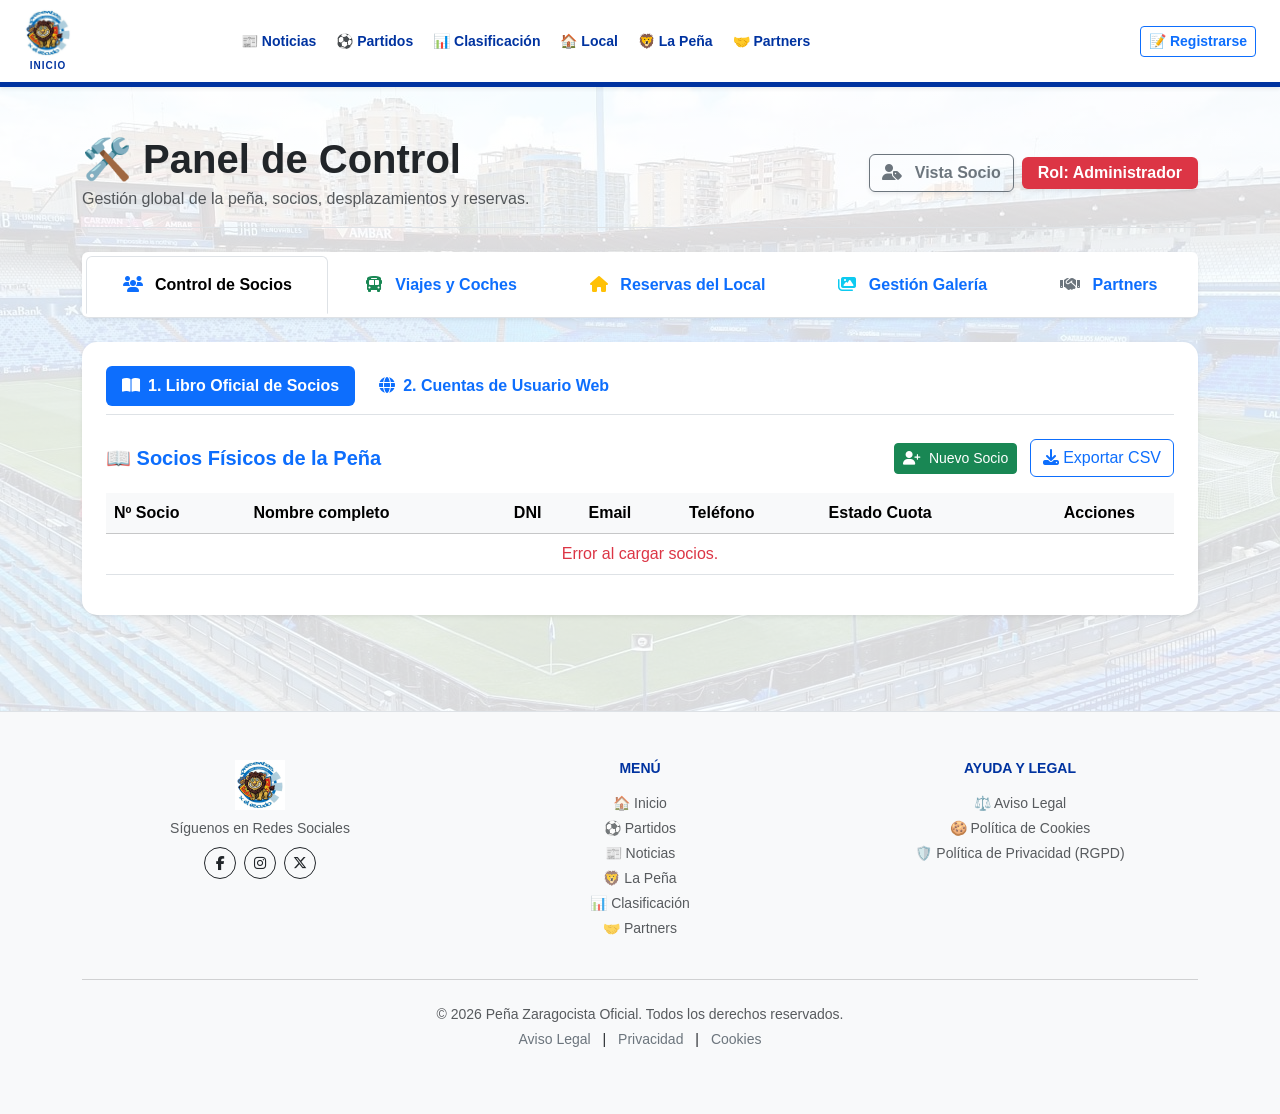
<file: frontend/admin.html>
<!DOCTYPE html>
<html lang="es">
<head>
    <meta charset="UTF-8">
    <meta name="viewport" content="width=device-width, initial-scale=1.0">
    <title>Panel de Administración - Peña Zaragocista</title>
    <link href="https://cdn.jsdelivr.net/npm/bootstrap@5.3.3/dist/css/bootstrap.min.css" rel="stylesheet">
    <link rel="stylesheet" href="css/style.css">
    <link rel="stylesheet" href="https://cdnjs.cloudflare.com/ajax/libs/font-awesome/6.4.0/css/all.min.css">
</head>
<body class="bg-light">

    <div id="header-placeholder"></div>

    <main class="py-5">
        <div class="container">
            
            <div class="d-flex flex-column flex-md-row justify-content-between align-items-md-center mb-4 pb-3 border-bottom gap-3">
                <div>
                    <h1 class="fw-bold text-dark mb-1">🛠️ Panel de Control</h1>
                    <p class="text-muted mb-0">Gestión global de la peña, socios, desplazamientos y reservas.</p>
                </div>
                <div class="d-flex align-items-center gap-2">
                    <a href="socio.html" class="btn btn-outline-secondary fw-bold shadow-sm">
                        <i class="fas fa-user-tag me-2"></i> Vista Socio
                    </a>
                    <span class="badge bg-danger px-3 py-2 fs-6 shadow-sm">Rol: Administrador</span>
                </div>
            </div>

            <ul class="nav nav-tabs nav-fill mb-4 shadow-sm rounded bg-white p-1" id="adminTabs" role="tablist">
                <li class="nav-item" role="presentation">
                    <button class="nav-link active fw-bold py-3" id="socios-tab" data-bs-toggle="tab" data-bs-target="#socios-pane" type="button" role="tab" aria-controls="socios-pane" aria-selected="true">
                        <i class="fas fa-users me-2 text-primary"></i> Control de Socios
                    </button>
                </li>
                <li class="nav-item" role="presentation">
                    <button class="nav-link fw-bold py-3" id="viajes-tab" data-bs-toggle="tab" data-bs-target="#viajes-pane" type="button" role="tab" aria-controls="viajes-pane" aria-selected="false">
                        <i class="fas fa-bus me-2 text-success"></i> Viajes y Coches
                    </button>
                </li>
                <li class="nav-item" role="presentation">
                    <button class="nav-link fw-bold py-3" id="local-tab" data-bs-toggle="tab" data-bs-target="#local-pane" type="button" role="tab" aria-controls="local-pane" aria-selected="false">
                        <i class="fas fa-home me-2 text-warning"></i> Reservas del Local
                    </button>
                </li>
                <li class="nav-item" role="presentation">
                    <button class="nav-link fw-bold py-3" id="galeria-tab" data-bs-toggle="tab" data-bs-target="#galeria-pane" type="button" role="tab" aria-controls="galeria-pane" aria-selected="false">
                        <i class="fas fa-images me-2 text-info"></i> Gestión Galería
                    </button>
                </li>
                <li class="nav-item" role="presentation">
                    <button class="nav-link fw-bold py-3" id="partners-tab" data-bs-toggle="tab" data-bs-target="#partners-pane" type="button" role="tab" aria-controls="partners-pane" aria-selected="false">
                        <i class="fas fa-handshake me-2 text-secondary"></i> Partners
                    </button>
                </li>                    
            </ul>

            <div class="tab-content" id="adminTabsContent">
                
                <!-- Pestaña Socios -->
                <div class="tab-pane fade show active" id="socios-pane" role="tabpanel" aria-labelledby="socios-tab" tabindex="0">
                    <div class="card border-0 shadow-sm p-4">
                        <ul class="nav nav-pills mb-4 border-bottom pb-2" id="subTabsSocios" role="tablist">
                            <li class="nav-item" role="presentation">
                                <button class="nav-link active fw-bold me-2" id="libro-socios-tab" data-bs-toggle="pill" data-bs-target="#libro-socios-pane" type="button" role="tab" aria-controls="libro-socios-pane" aria-selected="true">
                                    <i class="fas fa-book-open me-2"></i>1. Libro Oficial de Socios
                                </button>
                            </li>
                            <li class="nav-item" role="presentation">
                                <button class="nav-link fw-bold" id="cuentas-web-tab" data-bs-toggle="pill" data-bs-target="#cuentas-web-pane" type="button" role="tab" aria-controls="cuentas-web-pane" aria-selected="false" onclick="obtenerUsuariosWebAPI()">
                                    <i class="fas fa-globe me-2"></i>2. Cuentas de Usuario Web
                                </button>
                            </li>
                        </ul>

                        <div class="tab-content" id="subTabsSociosContent">
                            <div class="tab-pane fade show active" id="libro-socios-pane" role="tabpanel" aria-labelledby="libro-socios-tab" tabindex="0">
                                <div class="d-flex justify-content-between align-items-center mb-3">
                                    <h5 class="fw-bold mb-0 text-primary">📖 Socios Físicos de la Peña</h5>
                                    <div>
                                        <button class="btn btn-sm btn-success me-2" data-bs-toggle="modal" data-bs-target="#modalNuevoSocio">
                                            <i class="fas fa-user-plus me-1"></i> Nuevo Socio
                                        </button>
                                        <button class="btn btn-outline-primary" onclick="descargarCSV()"><i class="fas fa-download"></i> Exportar CSV</button>
                                    </div>
                                </div>
                                <div class="table-responsive">
                                    <table class="table table-hover align-middle">
                                        <thead class="table-light">
                                            <tr>
                                                <th>Nº Socio</th>
                                                <th>Nombre completo</th>
                                                <th>DNI</th>
                                                <th>Email</th>
                                                <th>Teléfono</th>
                                                <th>Estado Cuota</th>
                                                <th class="text-center">Acciones</th>
                                            </tr>
                                        </thead>
                                        <tbody id="tabla-socios-admin">
                                            <tr>
                                                <td colspan="6" class="text-center text-muted py-3">
                                                    <i class="fas fa-spinner fa-spin me-2"></i>Cargando libro de socios...
                                                </td>
                                            </tr>
                                        </tbody>
                                    </table>
                                </div>
                            </div>

                            <div class="tab-pane fade" id="cuentas-web-pane" role="tabpanel" aria-labelledby="cuentas-web-tab" tabindex="0">
                                <div class="d-flex justify-content-between align-items-center mb-3">
                                    <h5 class="fw-bold mb-0 text-success">🌐 Usuarios con Cuenta en la Web</h5>
                                    <span class="badge bg-secondary p-2">Registros Online</span>
                                </div>
                                <div class="table-responsive">
                                    <table class="table table-hover align-middle">
                                        <thead class="table-light">
                                            <tr>
                                                <th>ID Web</th>
                                                <th>Nombre de Usuario</th>
                                                <th>Email de Registro</th>
                                                <th>Rol asignado</th>
                                                <th>Nº Socio Vinculado</th>
                                                <th class="text-center">Acciones</th>
                                            </tr>
                                        </thead>
                                        <tbody id="tabla-usuarios-web">
                                            <tr>
                                                <td colspan="6" class="text-center text-muted py-3">
                                                    <i class="fas fa-spinner fa-spin me-2"></i>Sincronizando registros web...
                                                </td>
                                            </tr>
                                        </tbody>
                                    </table>
                                </div>
                            </div>
                        </div>
                    </div>
                </div>

                <!-- Pestaña Viajes -->
                <div class="tab-pane fade" id="viajes-pane" role="tabpanel" aria-labelledby="viajes-tab" tabindex="0">
                    <div class="row g-4">
                        <div class="col-12 col-md-4">
                            <div class="card border-0 shadow-sm p-4">
                                <h5 class="fw-bold mb-3">📅 Organizar Nuevo Viaje</h5>
                                <form id="form-nuevo-viaje">
                                    <div class="mb-3">
                                        <label for="viaje-partido-select" class="form-label small fw-bold">Asociar a Partido / Destino</label>
                                        <select id="viaje-partido-select" name="partido_id" class="form-select" required>
                                            <option value="">Cargando partidos desde FastAPI...</option>
                                        </select>
                                    </div>
                                    <div class="mb-3">
                                        <label for="viaje-fecha" class="form-label small fw-bold">Fecha del Desplazamiento</label>
                                        <input type="date" id="viaje-fecha" name="fecha" class="form-control" required>
                                    </div>
                                    <div class="mb-3">
                                        <label for="viaje-transporte" class="form-label small fw-bold">Tipo de Transporte</label>
                                        <select id="viaje-transporte" name="tipo_transporte" class="form-select">
                                            <option value="Autobús">🚌 Autobús de la Peña</option>
                                            <option value="Coche">🚗 Coches Particulares compartidos</option>
                                        </select>
                                    </div>
                                    <div class="mb-3">
                                        <label for="viaje-plazas" class="form-label small fw-bold">Plazas Totales Disponibles</label>
                                        <input type="number" id="viaje-plazas" name="plazas_totales" class="form-control" value="55" min="1" required>
                                    </div>
                                    <button type="submit" class="btn btn-success w-100 fw-bold">Publicar Viaje On Tour</button>
                                </form>
                            </div>
                        </div>
                        <div class="col-12 col-md-8">
                            <div class="card border-0 shadow-sm p-4">
                                <h5 class="fw-bold mb-3">🗺️ Viajes Activos y Logística</h5>
                                <div class="table-responsive">
                                    <table class="table table-hover align-middle">
                                        <thead class="table-light">
                                            <tr>
                                                <th style="width: 80px;">ID Viaje</th>
                                                <th>Destino</th>
                                                <th>Fecha</th>
                                                <th>Tipo</th>
                                                <th>Plazas Libres</th>
                                                <th class="text-center">Acciones</th>
                                            </tr>
                                        </thead>
                                        <tbody id="tabla-viajes-admin">
                                            <tr>
                                                <td colspan="6" class="text-center text-muted py-3">
                                                    <i class="fas fa-spinner fa-spin me-2"></i>Sincronizando con PostgreSQL...
                                                </td>
                                            </tr>
                                        </tbody>
                                    </table>
                                </div>
                            </div>
                        </div>
                    </div>
                </div>

                <!-- Pestaña Reservas Local -->
                <div class="tab-pane fade" id="local-pane" role="tabpanel" aria-labelledby="local-tab" tabindex="0">
                    <div class="card border-0 shadow-sm p-4">
                        <h5 class="fw-bold mb-3">📅 Solicitudes de Reserva del Local</h5>
                        <p class="text-muted small">Aquí aparecen los socios que han solicitado usar la sede para eventos o partidos.</p>
                        <div class="table-responsive">
                            <table class="table table-hover align-middle">
                                <thead class="table-light">
                                    <tr>
                                        <th>Socio</th>
                                        <th>Fecha Solicitada</th>
                                        <th>Motivo / Evento</th>
                                        <th>Estado</th>
                                        <th class="text-center">Resolución</th>
                                    </tr>
                                </thead>
                                <tbody id="tabla-reservas-admin">
                                    <tr>
                                        <td colspan="5" class="text-center text-muted py-3">Cargando solicitudes...</td>
                                    </tr>
                                </tbody>
                            </table>
                        </div>
                    </div>
                </div>

                <!-- Pestaña Galería -->
                <div class="tab-pane fade" id="galeria-pane" role="tabpanel" aria-labelledby="galeria-tab" tabindex="0">
                    <div class="row g-4">
                        <div class="col-12 col-md-4">
                            <div class="card border-0 shadow-sm p-4">
                                <h5 class="fw-bold mb-3">📸 Subir Nueva Imagen</h5>
                                <form id="form-nueva-foto" enctype="multipart/form-data">
                                    <div class="mb-3">
                                        <label class="form-label small fw-bold">Seleccionar Imagen</label>
                                        <input type="file" id="foto-archivo" class="d-none" accept="image/*" required onchange="actualizarNombreArchivo(this)">
                                        <label for="foto-archivo" id="label-foto-archivo" class="form-control text-center text-muted" style="cursor: pointer; background-color: #f8f9fa; border: 1px solid #ced4da; padding: 8px 12px;" onmouseover="this.style.backgroundColor='#e2e6ea'" onmouseout="this.style.backgroundColor='#f8f9fa'">
                                            📸 Añadir foto
                                        </label>
                                    </div>
                                    <div class="mb-3">
                                        <label class="form-label small fw-bold">Título / Evento</label>
                                        <input type="text" id="foto-titulo" class="form-control" placeholder="Ej: Viaje a Burgos" required>
                                    </div>
                                    <div class="mb-3">
                                        <label class="form-label small fw-bold">Pie de Foto</label>
                                        <input type="text" id="foto-pie" class="form-control" placeholder="Ej: #Presentes con el equipo" required>
                                    </div>
                                    <button type="submit" class="btn btn-info text-white w-100 fw-bold">Publicar Foto</button>
                                </form>
                            </div>
                        </div>
                        <div class="col-12 col-md-8">
                            <div class="card border-0 shadow-sm p-4">
                                <h5 class="fw-bold mb-3">🖼️ Fotos en la Web</h5>
                                <div class="table-responsive">
                                    <table class="table table-hover align-middle">
                                        <thead class="table-light">
                                            <tr>
                                                <th>Miniatura</th>
                                                <th>Título</th>
                                                <th>Pie de Foto</th>
                                                <th class="text-center">Acción</th>
                                            </tr>
                                        </thead>
                                        <tbody id="tabla-galeria-admin">
                                            <tr>
                                                <td colspan="4" class="text-center text-muted py-3">Cargando imágenes de la galería...</td>
                                            </tr>
                                        </tbody>
                                    </table>
                                </div>
                            </div>
                        </div>
                    </div>
                </div>

                <!-- Pestaña Partners -->
                <div class="tab-pane fade" id="partners-pane" role="tabpanel" aria-labelledby="partners-tab" tabindex="0">
                    <div class="row g-4">
                        <div class="col-12 col-md-4">
                            <div class="card border-0 shadow-sm p-4">
                                <h5 class="fw-bold mb-3">🤝 Añadir Partner</h5>
                                <form id="form-nuevo-partner">
                                    <div class="mb-3">
                                        <label class="form-label small fw-bold">Categoría / Sector</label>
                                        <input type="text" id="partner-categoria" class="form-control" placeholder="Ej: Bar, Desinfecciones..." required>
                                    </div>
                                    <div class="mb-3">
                                        <label class="form-label small fw-bold">Nombre Comercial</label>
                                        <input type="text" id="partner-nombre" class="form-control" placeholder="Ej: Desinfecciones Herrera" required>
                                    </div>
                                    <div class="mb-3">
                                        <label class="form-label small fw-bold">Sitio Web (Hipervínculo Opcional)</label>
                                        <input type="url" id="partner-url" class="form-control" placeholder="Ej: https://midominio.com">
                                    </div>
                                    <div class="mb-3">
                                        <label class="form-label small fw-bold">Descripción Personalizada (Opcional)</label>
                                        <textarea id="partner-descripcion" class="form-control" rows="2" placeholder="Si se deja vacío usará el texto predeterminado"></textarea>
                                    </div>
                                    <button type="submit" class="btn btn-secondary w-100 fw-bold">Vincular Partner</button>
                                </form>
                            </div>
                        </div>
                        <div class="col-12 col-md-8">
                            <div class="card border-0 shadow-sm p-4">
                                <h5 class="fw-bold mb-3">📋 Sponsors Vigentes</h5>
                                <div class="table-responsive">
                                    <table class="table table-hover align-middle">
                                        <thead class="table-light">
                                            <tr>
                                                <th>Categoría</th>
                                                <th>Nombre comercial</th>
                                                <th>Web</th>
                                                <th class="text-center">Acción</th>
                                            </tr>
                                        </thead>
                                        <tbody id="tabla-partners-admin">
                                            <tr>
                                                <td colspan="4" class="text-center text-muted py-3">Cargando sponsors...</td>
                                            </tr>
                                        </tbody>
                                    </table>
                                </div>
                            </div>
                        </div>
                    </div>
                </div>

            </div>
        </div>
    </main>

    <!-- ========================================================================= -->
    <!-- MODALES DE LA APLICACIÓN (Agrupados al final para evitar fallos de capas) -->
    <!-- ========================================================================= -->

    <!-- MODAL 1: EDICIÓN DE PARTNER -->
    <div class="modal fade" id="modalEditarPartner" tabindex="-1" aria-labelledby="modalEditarPartnerLabel" aria-hidden="true">
        <div class="modal-dialog modal-dialog-centered">
            <div class="modal-content border-0 shadow">
                <div class="modal-header bg-primary text-white">
                    <h5 class="modal-title fw-bold" id="modalEditarPartnerLabel"><i class="fas fa-edit me-2"></i>Editar Partner</h5>
                    <button type="button" class="btn-close btn-close-white" data-bs-dismiss="modal" aria-label="Close"></button>
                </div>
                <form id="form-editar-partner">
                    <div class="modal-body p-4">
                        <input type="hidden" id="edit-partner-id">
                        <div class="mb-3">
                            <label class="form-label small fw-bold">Categoría / Sector</label>
                            <input type="text" id="edit-partner-categoria" class="form-control" required>
                        </div>
                        <div class="mb-3">
                            <label class="form-label small fw-bold">Nombre Comercial</label>
                            <input type="text" id="edit-partner-nombre" class="form-control" required>
                        </div>
                        <div class="mb-3">
                            <label class="form-label small fw-bold">Sitio Web (Hipervínculo)</label>
                            <input type="url" id="edit-partner-url" class="form-control" placeholder="https://...">
                        </div>
                        <div class="mb-3">
                            <label class="form-label small fw-bold">Descripción Personalizada</label>
                            <textarea id="edit-partner-descripcion" class="form-control" rows="2"></textarea>
                        </div>
                    </div>
                    <div class="modal-footer bg-light">
                        <button type="button" class="btn btn-outline-secondary" data-bs-dismiss="modal">Cancelar</button>
                        <button type="submit" class="btn btn-primary fw-bold">Guardar Cambios</button>
                    </div>
                </form>
            </div>
        </div>
    </div>

    <!-- MODAL 2: NUEVO SOCIO -->
    <div class="modal fade" id="modalNuevoSocio" tabindex="-1" aria-labelledby="modalNuevoSocioLabel" aria-hidden="true">
        <div class="modal-dialog">
            <div class="modal-content">
                <div class="modal-header bg-dark text-white">
                    <h5 class="modal-title fw-bold" id="modalNuevoSocioLabel">➕ Alta de Socio en el Libro Oficial</h5>
                    <button type="button" class="btn-close btn-close-white" data-bs-dismiss="modal" aria-label="Close"></button>
                </div>
                <form id="form-alta-socio">
                    <div class="modal-body">
                        <div class="mb-3">
                            <label for="admin-nuevo-nombre" class="form-label">Nombre</label>
                            <input type="text" class="form-control" id="admin-nuevo-nombre" placeholder="Ej. Javier" required>
                        </div>
                        <div class="mb-3">
                            <label for="admin-nuevo-apellidos" class="form-label">Apellidos</label>
                            <input type="text" class="form-control" id="admin-nuevo-apellidos" placeholder="Ej. Martínez" required>
                        </div>
                        <div class="mb-3">
                            <label for="admin-nuevo-dni" class="form-label">DNI / NIE (Opcional)</label>
                            <input type="text" class="form-control" id="admin-nuevo-dni" placeholder="Ej: 12345678X">
                        </div>
                        <div class="mb-3">
                            <label class="form-label small fw-bold">Correo Electrónico</label>
                            <input type="email" id="admin-nuevo-email" class="form-control" placeholder="Ej: javier@email.com" required>
                        </div>
                        <div class="mb-3">
                            <label class="form-label small fw-bold">Teléfono</label>
                            <input type="text" id="admin-nuevo-telefono" class="form-control" placeholder="Ej: 611223344">
                        </div>
                        <div class="mb-3">
                            <label class="form-label small fw-bold">Estado de la Cuota</label>
                            <select id="admin-nuevo-cuota" class="form-select">
                                <option value="Pendiente">⚠️ Pendiente de Pago</option>
                                <option value="Pagada">✅ Pagada 2026</option>
                            </select>
                        </div>
                    </div>
                    <div class="modal-footer bg-light">
                        <button type="button" class="btn btn-secondary" data-bs-dismiss="modal">Cancelar</button>
                        <button type="submit" class="btn btn-primary fw-bold">Guardar Socio en Base de Datos</button>
                    </div>
                </form>
            </div>
        </div>
    </div>

    <!-- MODAL 3: VINCULAR SOCIO -->
    <div class="modal fade" id="modalVincularSocio" tabindex="-1" aria-hidden="true">
        <div class="modal-dialog modal-sm">
            <div class="modal-content">
                <div class="modal-header bg-primary text-white py-2">
                    <h6 class="modal-title fw-bold">Vincular nº de Socio</h6>
                    <button type="button" class="btn-close btn-close-white" data-bs-dismiss="modal"></button>
                </div>
                <div class="modal-body py-3">
                    <input type="hidden" id="vincular-usuario-id">
                    <label class="form-label small fw-bold">Introduce el número de socio físico:</label>
                    <input type="number" id="vincular-socio-id" class="form-control" placeholder="Ej: 45" min="1">
                </div>
                <div class="modal-footer bg-light py-2">
                    <button type="button" class="btn btn-sm btn-secondary" data-bs-dismiss="modal">Cancelar</button>
                    <button type="button" class="btn btn-sm btn-primary" onclick="guardarVinculacionWeb()">Asociar</button>
                </div>
            </div>
        </div>
    </div>

    <div id="footer-placeholder"></div>

    <script src="https://cdn.jsdelivr.net/npm/bootstrap@5.3.3/dist/js/bootstrap.bundle.min.js"></script>
    <script src="js/components/header.js"></script>
    <script src="js/components/footer.js"></script>

    <script>
        const BACKEND_URL = "http://127.0.0.1:8000";

        // 1. ARRANCAR TODO AL CARGAR LA PÁGINA
        document.addEventListener("DOMContentLoaded", () => {
            // Carga de datos iniciales
            obtenerSociosAPI();
            obtenerPartidosAPI(); 
            obtenerViajesAPI();   
            obtenerReservasAPI(); // Carga la tabla de reservas
            obtenerGaleriaAPI();  // Tu galería intacta
            obtenerPartnersAPI();
            obtenerUsuariosWebAPI();

            // Escuchar los envíos de los formularios usando .onsubmit (evita eventos duplicados)
            const formSocio = document.getElementById("form-alta-socio");
            if (formSocio) formSocio.onsubmit = enviarNuevoSocio;

            const formViaje = document.getElementById("form-nuevo-viaje");
            if (formViaje) formViaje.onsubmit = enviarNuevoViaje;

            const formFoto = document.getElementById("form-nueva-foto");
            if (formFoto) formFoto.onsubmit = enviarNuevaFoto;

            const formPartner = document.getElementById("form-nuevo-partner");
            if (formPartner) formPartner.onsubmit = enviarNuevoPartner;

            // Vincular el submit del modal de edición de patrocinadores
            const formEditarPartner = document.getElementById("form-editar-partner");
            if (formEditarPartner) formEditarPartner.onsubmit = guardarEdicionPartner;
        });

        // Persistencia de pestañas en el Admin
        const adminTabs = document.querySelectorAll('#adminTabs button[data-bs-toggle="tab"]');
        const savedAdminTab = localStorage.getItem("activeTab_admin");

        if (savedAdminTab) {
            const targetTab = document.querySelector(`button[data-bs-target="${savedAdminTab}"]`);
            if (targetTab) {
                const bsTab = new bootstrap.Tab(targetTab);
                bsTab.show();
            }
        }

        adminTabs.forEach(btn => {
            btn.addEventListener("shown.bs.tab", (e) => {
                const target = e.target.getAttribute("data-bs-target");
                if (target) localStorage.setItem("activeTab_admin", target);
            });
        });

        // 2. CAMBIAR EL BOTÓN A VERDE CUANDO ELIGES UNA FOTO
        function actualizarNombreArchivo(input) {
            const label = document.getElementById('label-foto-archivo');
            if (input.files && input.files.length > 0) {
                label.innerHTML = `✅ ${input.files[0].name}`;
                label.style.borderColor = '#28a745';
                label.style.backgroundColor = '#e8f5e9';
                label.classList.remove('text-muted');
                label.style.color = '#155724';
            } else {
                label.innerHTML = '📸 Añadir foto';
                label.style.borderColor = '#ced4da';
                label.style.backgroundColor = '#f8f9fa';
                label.classList.add('text-muted');
                label.style.color = '';
            }
        }

        // 3. SECCIÓN: SOCIOS FÍSICOS (ORDENADO Y CORREGIDO VISUALMENTE)
        async function obtenerSociosAPI() {
            const tbody = document.getElementById("tabla-socios-admin");
            if (!tbody) return;
            try {
                const res = await fetch(`${BACKEND_URL}/admin/global-data`);
                if (!res.ok) throw new Error();
                const data = await res.json();
                const socios = data.lista_socios || [];
                
                // Ahora que hay 7 columnas contando el DNI, ponemos colspan="7"
                if(socios.length === 0) {
                    tbody.innerHTML = '<tr><td colspan="7" class="text-center text-muted">No hay socios físicos registrados.</td></tr>';
                    return;
                }
                tbody.innerHTML = "";
                
                socios.forEach(socio => {
                    // 1. Manejo del Badge de Cuota (Pagada o Pendiente)
                    const badgeCuota = socio.cuota === "Pagada" 
                        ? '<span class="badge bg-success">✅ Pagada 2026</span>' 
                        : '<span class="badge bg-warning text-dark">⚠️ Pendiente</span>';
                    
                    // 2. Manejo del Badge de Estado de Alta (Activo o Inactivo en el histórico)
                    const badgeEstado = socio.activo 
                        ? '<span class="badge bg-info text-dark">Alta</span>' 
                        : '<span class="badge bg-secondary">Baja Histórica</span>';

                    // 3. Estilo visual: Corregimos para que el atributo style no rompa la clase
                    const claseFila = socio.activo ? "" : "table-secondary text-muted";
                    const estiloFila = socio.activo ? "" : "style='opacity: 0.75;'";

                    // 4. Botones de acción dinámicos según el estado del socio
                    let botonesAccion = "";
                    if (socio.activo) {
                        if (socio.cuota !== "Pagada") {
                            botonesAccion += `<button class="btn btn-sm btn-success text-white me-1" title="Marcar como Pagada" onclick="actualizarCuotaSocio(${socio.id}, 'Pagada')"><i class="fas fa-check"></i></button>`;
                        }
                        botonesAccion += `<button class="btn btn-sm btn-outline-danger" title="Dar de Baja" onclick="eliminarSocio(${socio.id})"><i class="fas fa-user-slash"></i></button>`;
                    } else {
                        // 💡 BOTÓN CORREGIDO: Fino, integrado y con la palabra simple "Activar"
                        botonesAccion += `<button class="btn btn-sm btn-success text-white px-2" title="Reactivar Socio" onclick="reactivarSocioAPI(${socio.id})"><i class="fas fa-user-plus"></i> Activar</button>`;
                    }

                    // 🚨 CORRECCIÓN CLAVE: Las celdas siguen estrictamente el orden de tus cabeceras
                    // Se elimina "|| socio.id" para asegurar que pinte el número de socio real de la base de datos sin duplicados
                    const fila = `
                        <tr class="${claseFila}" ${estiloFila}>
                            <td class="fw-bold">#${String(socio.numero_socio).padStart(3, '0')}</td>
                            <td>${socio.nombre} ${socio.apellidos || ''} ${!socio.activo ? '<strong>(INACTIVO)</strong>' : ''}</td>
                            <td>${socio.dni || '-'}</td>
                            <td>${socio.email || '-'}</td>
                            <td>${socio.telefono || '-'}</td>
                            <td>${badgeCuota} ${badgeEstado}</td>
                            <td class="text-center">
                                ${botonesAccion}
                            </td>
                        </tr>`;
                    tbody.insertAdjacentHTML("beforeend", fila);
                });
            } catch (err) {
                tbody.innerHTML = '<tr><td colspan="7" class="text-center text-danger">Error al cargar socios.</td></tr>';
            }
        }

        async function enviarNuevoSocio(e) {
            e.preventDefault();
            const payload = {
                nombre: document.getElementById("admin-nuevo-nombre").value,
                apellidos: document.getElementById("admin-nuevo-apellidos").value,
                dni: document.getElementById("admin-nuevo-dni").value, // ◄ Captura real del DNI
                email: document.getElementById("admin-nuevo-email").value,
                telefono: document.getElementById("admin-nuevo-telefono").value,
                cuota: document.getElementById("admin-nuevo-cuota").value
            };
            try {
                const res = await fetch(`${BACKEND_URL}/socios`, {
                    method: "POST",
                    headers: { "Content-Type": "application/json" },
                    body: JSON.stringify(payload)
                });
                if(res.ok) {
                    alert("¡Socio guardado con éxito!");
                    document.getElementById("form-alta-socio").reset();
                    bootstrap.Modal.getInstance(document.getElementById("modalNuevoSocio")).hide();
                    obtenerSociosAPI();
                }
            } catch (err) { console.error(err); }
        }

        async function actualizarCuotaSocio(id, nuevoEstado) {
            try {
                const res = await fetch(`${BACKEND_URL}/socios/${id}/cuota`, {
                    method: "PATCH",
                    headers: { "Content-Type": "application/json" },
                    body: JSON.stringify({ cuota: nuevoEstado })
                });
                if (res.ok) obtenerSociosAPI();
            } catch(err) { console.error(err); }
        }

        async function eliminarSocio(id) {
            if (!confirm("¿Seguro que quieres dar de BAJA a este socio? Se conservará en el histórico de contabilidad.")) return;
            try {
                const res = await fetch(`${BACKEND_URL}/socios/${id}`, { method: "DELETE" });
                if(res.ok) obtenerSociosAPI();
            } catch(err) { console.error(err); }
        }

        // 🚨 NUEVA FUNCIÓN CONECTADA AL BACKEND PARA REACTIVAR
        async function reactivarSocioAPI(id) {
            if (!confirm("¿Quieres volver a activar y pasar a estado de ALTA a este socio?")) return;
            try {
                const res = await fetch(`${BACKEND_URL}/socios/${id}/reactivar`, { method: "POST" });
                if(res.ok) {
                    alert("¡Socio reactivado con éxito!");
                    obtenerSociosAPI();
                }
            } catch(err) { console.error(err); }
        }

        // Descargar CSV de socios
        function descargarCSV() {
            window.location.href = `${BACKEND_URL}/socios/exportar-csv`;
        }

        // 4. SECCIÓN: CUENTAS WEB
        async function obtenerUsuariosWebAPI() {
            const tbody = document.getElementById("tabla-usuarios-web"); 
            if (!tbody) return;
            try {
                const res = await fetch(`${BACKEND_URL}/admin/global-data`); 
                if (!res.ok) throw new Error();
                const data = await res.json();
                const usuarios = data.usuarios_web || []; 
                
                // Ahora que hay 6 columnas reales tras quitar el DNI, ponemos colspan="6"
                if (usuarios.length === 0) {
                    tbody.innerHTML = '<tr><td colspan="6" class="text-center text-muted">No hay cuentas web.</td></tr>';
                    return;
                }
                tbody.innerHTML = "";
                usuarios.forEach(user => {
                    // 1. Manejo del Badge de Rol
                    const badgeRol = user.rol === "Admin" 
                        ? '<span class="badge bg-danger">👑 Admin</span>' 
                        : '<span class="badge bg-primary">Socio Web</span>';
                    
                    // 2. Manejo visual si el usuario ha confirmado su cuenta por correo
                    const badgeVerificado = user.verificado 
                        ? ' <span class="text-success" title="Email verificado"><i class="fas fa-check-circle"></i></span>' 
                        : ' <span class="text-warning" title="Pendiente de verificar email"><i class="fas fa-exclamation-circle"></i></span>';

                    // 3. Estilo por si la cuenta web es desactivada por el administrador
                    const claseFila = user.activo ? "" : "table-secondary text-muted";
                    const estiloFila = user.activo ? "" : "style='opacity: 0.7;'";
                    const textoInactivo = user.activo ? "" : " <strong>(Desactivado)</strong>";

                    // 4. Botones de acción dinámicos para Gestión de Cuentas Web
                    let botonesAccion = "";
                    if (user.rol !== "Admin") { // Protegemos al administrador para no autodesactivarse
                        if (user.activo) {
                            botonesAccion = `<button class="btn btn-sm btn-outline-danger" title="Desactivar acceso web" onclick="cambiarEstadoUsuarioWeb(${user.id}, false)"><i class="fas fa-user-lock"></i></button>`;
                        } else {
                            botonesAccion = `<button class="btn btn-sm btn-success text-white px-2" title="Reactivar acceso web" onclick="cambiarEstadoUsuarioWeb(${user.id}, true)"><i class="fas fa-user-check"></i> Activar</button>`;
                        }
                    } else {
                        botonesAccion = `<span class="text-muted small">Protegido</span>`;
                    }

                    // Pinta el alias (o el email si viene null temporalmente)
                    const nombreMostrar = user.username ? user.username : `<span class="text-muted italic">${user.email.split('@')[0]}</span>`;

                    tbody.insertAdjacentHTML("beforeend", `
                        <tr class="${claseFila}" ${estiloFila}>
                            <td>#${user.id}</td>
                            <td class="fw-bold">${nombreMostrar}${textoInactivo}</td>
                            <td>${user.email}${badgeVerificado}</td>
                            <td>${badgeRol}</td>
                            <td class="fw-bold text-primary">${user.socio_vinculado}</td>
                            <td class="text-center">
                                ${botonesAccion}
                            </td>
                        </tr>`);
                });
            } catch (err) { console.error(err); }
        }

        // 5. SECCIÓN: PARTIDOS (Carga de partidos fuera de casa para la creación de viajes)
        async function obtenerPartidosAPI() {
            const selectPartido = document.getElementById("viaje-partido-select") || document.getElementById("select-partido-admin"); 
            if (!selectPartido) return;

            try {
                // 1. Usamos la ruta real que sí existe en tu FastAPI
                const res = await fetch(`${BACKEND_URL}/partidos-zaragoza`);
                if (!res.ok) throw new Error("Error HTTP al obtener los partidos");
                
                const data = await res.json();
                const partidos = data.partidos || [];

                // 2. Filtrar exclusivamente partidos fuera de casa no finalizados
                const partidosFuera = partidos.filter(p => {
                    const fixture = p.fixture || {};
                    const teams = p.teams || {};
                    const estadoShort = fixture.status?.short;
                    const haTerminado = ['FT', 'AET', 'PEN'].includes(estadoShort);

                    if (haTerminado) return false;

                    const equipoLocal = (teams.home?.name || "").toLowerCase();
                    const equipoVisitante = (teams.away?.name || "").toLowerCase();

                    // Es fuera de casa si el visitante es el Zaragoza o el local no es el Zaragoza
                    return equipoVisitante.includes("zaragoza") || (!equipoLocal.includes("zaragoza") && equipoLocal.length > 0);
                });

                if (partidosFuera.length === 0) {
                    selectPartido.innerHTML = '<option value="">No hay partidos fuera de casa disponibles</option>';
                    return;
                }

                selectPartido.innerHTML = '<option value="">-- Selecciona un partido / destino fuera --</option>';

                // 3. Iterar y rellenar usando el formato dinámico de la API de fútbol
                partidosFuera.forEach(p => {
                    const fixture = p.fixture || {};
                    const teams = p.teams || {};

                    const equipoLocal = teams.home?.name || "Local";
                    const equipoVisitante = teams.away?.name || "Visitante";
                    const rival = equipoLocal.toLowerCase().includes("zaragoza") ? equipoVisitante : equipoLocal;
                    const estadio = fixture.venue?.name || `Estadio de ${rival}`;
                    const partidoId = fixture.id || p.id || "";

                    const fechaObj = fixture.date ? new Date(fixture.date) : null;
                    const fechaStr = fechaObj ? fechaObj.toLocaleDateString('es-ES') : "Fecha por confirmar";

                    selectPartido.insertAdjacentHTML("beforeend", `
                        <option value="${partidoId}" data-rival="${rival}" data-fecha="${fechaStr}">
                            vs ${rival} (${fechaStr}) - ${estadio}
                        </option>
                    `);
                });

            } catch (err) { 
                console.error("Error al cargar partidos en admin:", err); 
                selectPartido.innerHTML = '<option value="">Error al cargar partidos desde el servidor</option>';
            }
        }

        // 6. SECCIÓN: VIAJES (Listado y publicación de desplazamientos)
        async function obtenerViajesAPI() {
            const tbody = document.getElementById("tabla-viajes-admin");
            if (!tbody) return;

            try {
                const res = await fetch(`${BACKEND_URL}/viajes`); 
                if (!res.ok) throw new Error("Error al consultar viajes");
                const viajes = await res.json();
                
                if (viajes.length === 0) {
                    tbody.innerHTML = '<tr><td colspan="6" class="text-center text-muted py-3">No hay viajes programados.</td></tr>';
                    return;
                }

                tbody.innerHTML = "";
                
                // Iterar sobre cada viaje y formatear la información para la tabla
                viajes.forEach(viaje => {
                    // Destino sin "vs " repetido
                    const destinoTexto = (viaje.destino || viaje.rival || "Desplazamiento").replace(/^vs\s+/i, '');
                    
                    // Formateo flexible de la fecha (si viene en fecha, fecha_partido o fecha_solicitada)
                    let fechaMostrar = viaje.fecha || viaje.fecha_partido;
                    if (fechaMostrar && fechaMostrar.includes("T")) {
                        fechaMostrar = fechaMostrar.split("T")[0]; // Quedarse solo con YYYY-MM-DD
                    }
                    if (!fechaMostrar) fechaMostrar = "Sin fecha";

                    const tipoTransporte = viaje.tipo_transporte || "Autobús";
                    const plazas = viaje.plazas_disponibles ?? viaje.plazas_totales ?? 0;
                    
                    // Badge de tipo (Coche o Bus)
                    const esCoche = tipoTransporte.toLowerCase().includes("coche");
                    const badgeColor = esCoche ? "bg-info text-dark" : "bg-primary";

                    tbody.insertAdjacentHTML("beforeend", `
                        <tr>
                            <td class="fw-bold">#${viaje.id}</td>
                            <td class="fw-bold text-dark">${destinoTexto}</td>
                            <td>${fechaMostrar}</td>
                            <td><span class="badge ${badgeColor}">${tipoTransporte}</span></td>
                            <td class="fw-bold text-success">${plazas} libres</td>
                            <td class="text-center">
                                <button class="btn btn-sm btn-outline-danger" onclick="eliminarViaje(${viaje.id})" title="Cancelar viaje">
                                    <i class="fas fa-trash"></i>
                                </button>
                            </td>
                        </tr>`);
                });
            } catch (err) {
                console.error("Error al obtener viajes en admin:", err);
                tbody.innerHTML = '<tr><td colspan="6" class="text-center text-danger py-3">Error al cargar la logística de viajes.</td></tr>';
            }
        }

        async function enviarNuevoViaje(e) {
            if (e) {
                e.preventDefault();
                e.stopPropagation();
            }
            
            const selectDestino = document.getElementById("viaje-partido-select") || document.getElementById("select-partido-admin");
            const inputFecha = document.getElementById("viaje-fecha");
            const selectTransporte = document.getElementById("viaje-transporte");
            const inputPlazas = document.getElementById("viaje-plazas");

            if (!selectDestino || !selectDestino.value) {
                alert("⚠️ Por favor, selecciona un partido de destino.");
                return false;
            }

            const opcionSeleccionada = selectDestino.options[selectDestino.selectedIndex];
            
            // 1. Extraer rival limpio
            const rivalNombre = opcionSeleccionada.getAttribute("data-rival") || 
                                opcionSeleccionada.text.replace(/^vs\s+/i, '').split('(')[0].trim();
            
            // 2. Extraer fecha (Si el input manual está vacío, tomar la fecha del atributo data-fecha del <option>)
            let fechaFinalStr = "";
            if (inputFecha && inputFecha.value) {
                fechaFinalStr = inputFecha.value; // Formato YYYY-MM-DD
            } else {
                const fechaAttr = opcionSeleccionada.getAttribute("data-fecha"); // Ej: "25/9/2026"
                if (fechaAttr && fechaAttr !== "Fecha por confirmar") {
                    // Convertir DD/MM/YYYY a YYYY-MM-DD si es necesario
                    const partes = fechaAttr.split('/');
                    if (partes.length === 3) {
                        fechaFinalStr = `${partes[2]}-${partes[1].padStart(2, '0')}-${partes[0].padStart(2, '0')}`;
                    } else {
                        fechaFinalStr = fechaAttr;
                    }
                }
            }

            const plazasVal = inputPlazas && inputPlazas.value ? parseInt(inputPlazas.value) : 55;
            const tipoTransVal = selectTransporte ? selectTransporte.value : "Autobús de la Peña";

            // PAYLOAD LIMPIO Y UNIFICADO
            const payload = {
                rival: rivalNombre,
                destino: rivalNombre, // Guardamos solo el nombre del destino/rival sin el "vs "
                partido_id: parseInt(selectDestino.value),
                partido_api_id: parseInt(selectDestino.value),
                fecha: fechaFinalStr, // Campo estandarizado de fecha corta (YYYY-MM-DD)
                fecha_partido: fechaFinalStr ? new Date(fechaFinalStr).toISOString() : null,
                email_conductor: "admin@pena.com",
                tipo_transporte: tipoTransVal,
                plazas_totales: plazasVal,
                plazas_disponibles: plazasVal,
                precio: 0.0,
                hace_noche: false
            };

            try {
                const res = await fetch(`${BACKEND_URL}/viajes`, {
                    method: "POST",
                    headers: { "Content-Type": "application/json" },
                    body: JSON.stringify(payload)
                });

                if (res.ok) {
                    alert("¡Viaje creado con éxito en el sistema!");
                    obtenerViajesAPI(); // Recarga la tabla del admin sin refrescar la página entera
                    const form = selectDestino.closest("form");
                    if (form) form.reset();
                } else {
                    const errData = await res.json().catch(() => ({}));
                    console.error("Error validación backend:", errData);
                    alert(`Error al crear el viaje: ${JSON.stringify(errData.detail || errData)}`);
                }
            } catch (err) {
                console.error("Error en la petición POST /viajes:", err);
                alert("Error de conexión con el servidor.");
            }

            return false;
        }

        async function eliminarViaje(id) {
            if (!id) return;
            if (!confirm("¿Seguro que quieres borrar este viaje organizado?")) return;

            try {
                const res = await fetch(`${BACKEND_URL}/viajes/${id}`, { method: "DELETE" });
                if (res.ok) {
                    alert("Viaje eliminado correctamente.");
                    obtenerViajesAPI();
                } else {
                    alert("No se pudo borrar el viaje en el servidor.");
                }
            } catch (err) { 
                console.error("Error al eliminar viaje:", err); 
            }
        }

        // 7. SECCIÓN: RESERVAS
        async function obtenerReservasAPI() {
            const tbody = document.getElementById("tabla-reservas-admin");
            if (!tbody) return;
            try {
                const res = await fetch(`${BACKEND_URL}/reservas`);
                if (!res.ok) throw new Error();
                const reservas = await res.json();
                
                // Filtramos solo las reservas de tipo Local
                const reservasLocal = reservas.filter(r => r.tipo_reserva === "Local");

                if (reservasLocal.length === 0) {
                    tbody.innerHTML = '<tr><td colspan="5" class="text-center text-muted">No hay reservas.</td></tr>';
                    return;
                }
                
                tbody.innerHTML = "";
                reservasLocal.forEach(reserva => {
                    // Mapeo con fallback para evitar 'undefined'
                    const socio = reserva.socio_nombre || reserva.nombre_socio || reserva.usuario || `Socio #${reserva.usuario_id}`;
                    const fecha = reserva.fecha_solicitada ? reserva.fecha_solicitada.split("T")[0] : (reserva.fecha || "Sin fecha");
                    const motivo = reserva.motivo_evento || reserva.evento || reserva.motivo || 'Uso de Sede';
                    const estado = reserva.estado_solicitud || reserva.estado || 'Pendiente';

                    // Badge dinámico según estado
                    let badgeClass = "bg-warning text-dark";
                    if (estado === "Aprobada" || estado === "Aceptada") badgeClass = "bg-success";
                    if (estado === "Rechazada") badgeClass = "bg-danger";

                    tbody.insertAdjacentHTML("beforeend", `
                        <tr>
                            <td class="fw-bold">${socio}</td>
                            <td>${fecha}</td>
                            <td>${motivo}</td>
                            <td><span class="badge ${badgeClass}">${estado}</span></td>
                            <td class="text-center">
                                <button class="btn btn-sm btn-success text-white me-1" onclick="gestionarReserva(${reserva.id}, 'Aprobada')"><i class="fas fa-check"></i></button>
                                <button class="btn btn-sm btn-danger" onclick="gestionarReserva(${reserva.id}, 'Rechazada')"><i class="fas fa-times"></i></button>
                            </td>
                        </tr>`);
                });
            } catch (err) { console.error(err); }
        }

        // FUNCIÓN PARA GESTIONAR EL ESTADO DE LA RESERVA (APROBADA O RECHAZADA)
        async function gestionarReserva(id, nuevoEstado) {
            try {
                // Corrección: Endpoint /resolucion?estado=...
                const res = await fetch(`${BACKEND_URL}/reservas/${id}/resolucion?estado=${encodeURIComponent(nuevoEstado)}`, {
                    method: "PATCH",
                    headers: { "Content-Type": "application/json" }
                });
                
                if (res.ok) {
                    alert(`Reserva ${nuevoEstado.toLowerCase()} con éxito.`);
                    obtenerReservasAPI(); // Recarga la tabla al instante
                } else {
                    const data = await res.json().catch(() => ({}));
                    alert(`Error al actualizar la reserva: ${data.detail || 'Operación fallida'}`);
                }
            } catch (err) { console.error(err); }
        }

        // 8. SECCIÓN: GALERÍA DE FOTOS
        async function obtenerGaleriaAPI() {
            const tbody = document.getElementById("tabla-galeria-admin"); 
            if (!tbody) return;
            try {
                const res = await fetch(`${BACKEND_URL}/galeria`);
                if (!res.ok) throw new Error();
                const fotos = await res.json();
                
                if (fotos.length === 0) {
                    tbody.innerHTML = '<tr><td colspan="4" class="text-center text-muted">No hay imágenes en la galería.</td></tr>';
                    return;
                }
                tbody.innerHTML = "";
                fotos.forEach(foto => {
                    const urlImagen = foto.url_local || `${BACKEND_URL}/${foto.url}`;
                    tbody.insertAdjacentHTML("beforeend", `
                        <tr>
                            <td><img src="${urlImagen}" alt="${foto.titulo}" class="img-thumbnail" style="max-width: 70px; max-height: 50px; object-fit: cover;"></td>
                            <td class="fw-bold">${foto.titulo}</td>
                            <td class="text-muted">${foto.pie_foto || '-'}</td>
                            <td class="text-center">
                                <button class="btn btn-sm btn-outline-danger" onclick="eliminarFotoGaleria(${foto.id})"><i class="fas fa-trash"></i> Eliminar</button>
                            </td>
                        </tr>`);
                });
            } catch (err) {
                if(tbody) tbody.innerHTML = '<tr><td colspan="4" class="text-center text-danger">⚠️ Error al cargar la galería.</td></tr>';
            }
        }

        async function enviarNuevaFoto(e) {
            e.preventDefault();
            const inputForm = document.getElementById("form-nueva-foto");
            const inputArchivo = inputForm.querySelector('input[type="file"]'); 
            const inputTitulo = document.getElementById("admin-foto-titulo") || inputForm.querySelector('input[type="text"]');
            const inputPie = document.getElementById("admin-foto-pie");

            if (!inputArchivo || inputArchivo.files.length === 0) {
                alert("Por favor, selecciona una imagen primero.");
                return;
            }

            const formData = new FormData();
            formData.append("titulo", inputTitulo.value);
            formData.append("pie_foto", inputPie ? inputPie.value : "");
            formData.append("file", inputArchivo.files[0]); 

            try {
                const res = await fetch(`${BACKEND_URL}/galeria`, {
                    method: "POST",
                    body: formData 
                });
                if (res.ok) {
                    alert("¡Foto subida con éxito!");
                    inputForm.reset();
                    const label = document.getElementById('label-foto-archivo');
                    if(label) label.innerHTML = '📸 Añadir foto';
                    obtenerGaleriaAPI(); 
                } else {
                    alert("El servidor dio un error al guardar la foto.");
                }
            } catch (err) { alert("Error de red."); }
        }

        async function eliminarFotoGaleria(id) {
            if (!confirm("¿Seguro que quieres eliminar esta foto?")) return;
            try {
                const res = await fetch(`${BACKEND_URL}/galeria/${id}`, { method: "DELETE" });
                if (res.ok) obtenerGaleriaAPI();
            } catch (err) { console.error(err); }
        }

        // 9. SECCIÓN: PARTNERS
        let partnersCache = []; // Caché local para recuperar datos rápido al editar

        async function obtenerPartnersAPI() {
            const tbody = document.getElementById("tabla-partners-admin");
            if (!tbody) return;

            try {
                const res = await fetch(`${BACKEND_URL}/patrocinadores`);
                if (!res.ok) throw new Error("Error al obtener partners");
                partnersCache = await res.json();
                
                if (partnersCache.length === 0) {
                    tbody.innerHTML = '<tr><td colspan="4" class="text-center text-muted py-3">No hay patrocinadores vigentes.</td></tr>';
                    return;
                }
                tbody.innerHTML = "";
                
                partnersCache.forEach(partner => {
                    const categoriaTexto = partner.tipo_negocio || "General";
                    const nombreTexto = partner.nombre || "Sponsor Activo";
                    
                    // Renderizado del enlace web opcional
                    const webHtml = partner.enlace_web 
                        ? `<a href="${partner.enlace_web}" target="_blank" class="text-primary text-decoration-none"><i class="fas fa-external-link-alt me-1"></i>Visitar</a>`
                        : `<span class="text-muted small">Sin web</span>`;

                    tbody.insertAdjacentHTML("beforeend", `
                        <tr>
                            <td class="fw-bold text-dark">${categoriaTexto}</td>
                            <td><i class="fas fa-handshake text-primary me-2"></i>${nombreTexto}</td>
                            <td>${webHtml}</td>
                            <td class="text-center">
                                <button class="btn btn-sm btn-outline-primary me-1" onclick="abrirModalEditarPartner(${partner.id})" title="Editar">
                                    <i class="fas fa-edit"></i>
                                </button>
                                <button class="btn btn-sm btn-outline-danger" onclick="eliminarPartner(${partner.id})" title="Eliminar">
                                    <i class="fas fa-trash-alt"></i>
                                </button>
                            </td>
                        </tr>`);
                });
            } catch (err) { 
                console.error("Error cargando la lista de partners:", err); 
            }
        }

        // Variable global para evitar doble clic en creación
        let enviandoPartner = false;

        async function enviarNuevoPartner(e) {
            if (e) {
                e.preventDefault();
                e.stopPropagation();
            }

            if (enviandoPartner) return false;

            const inputCat = document.getElementById("partner-categoria");
            const inputNom = document.getElementById("partner-nombre");
            const inputUrl = document.getElementById("partner-url");
            const inputDesc = document.getElementById("partner-descripcion");

            const categoriaValor = inputCat ? inputCat.value.trim() : "";
            const nombreValor = inputNom ? inputNom.value.trim() : "";

            if (!categoriaValor || !nombreValor) {
                alert("⚠️ Por favor, rellena tanto la Categoría/Sector como el Nombre Comercial.");
                return false;
            }

            enviandoPartner = true;
            const btnSubmit = document.querySelector("#form-nuevo-partner button[type='submit']");
            if (btnSubmit) btnSubmit.disabled = true;

            const payload = {
                nombre: nombreValor,
                tipo_negocio: categoriaValor,
                enlace_web: inputUrl ? inputUrl.value.trim() : "",
                logo_url: inputDesc ? inputDesc.value.trim() : ""
            };

            try {
                const res = await fetch(`${BACKEND_URL}/patrocinadores`, {
                    method: "POST",
                    headers: { "Content-Type": "application/json" },
                    body: JSON.stringify(payload)
                });

                if (res.ok) {
                    alert("¡Patrocinador vinculado con éxito!");
                    document.getElementById("form-nuevo-partner").reset();
                    await obtenerPartnersAPI();
                } else {
                    const errData = await res.json();
                    alert(`⚠️ No se pudo guardar: ${JSON.stringify(errData.detail)}`);
                }
            } catch (err) {
                console.error("Error al enviar el nuevo partner:", err);
            } finally {
                enviandoPartner = false;
                if (btnSubmit) btnSubmit.disabled = false;
            }

            return false;
        }

        // Función para rellenar y abrir el modal de edición
        function abrirModalEditarPartner(id) {
            const partner = partnersCache.find(p => p.id === id);
            if (!partner) return;

            document.getElementById("edit-partner-id").value = partner.id;
            document.getElementById("edit-partner-categoria").value = partner.tipo_negocio || "";
            document.getElementById("edit-partner-nombre").value = partner.nombre || "";
            document.getElementById("edit-partner-url").value = partner.enlace_web || "";
            document.getElementById("edit-partner-descripcion").value = partner.logo_url || "";

            const modalEl = document.getElementById("modalEditarPartner");
            if (modalEl) {
                const modal = new bootstrap.Modal(modalEl);
                modal.show();
            }
        }

        // Función para enviar los cambios del modal a la API (PUT)
        async function guardarEdicionPartner(e) {
            if (e) {
                e.preventDefault();
                e.stopPropagation();
            }

            const id = document.getElementById("edit-partner-id").value;
            const cat = document.getElementById("edit-partner-categoria").value.trim();
            const nom = document.getElementById("edit-partner-nombre").value.trim();
            const url = document.getElementById("edit-partner-url").value.trim();
            const desc = document.getElementById("edit-partner-descripcion").value.trim();

            if (!cat || !nom) {
                alert("⚠️ Por favor, indica la Categoría y el Nombre Comercial.");
                return false;
            }

            const payload = {
                nombre: nom,
                tipo_negocio: cat,
                enlace_web: url,
                logo_url: desc
            };

            try {
                const res = await fetch(`${BACKEND_URL}/patrocinadores/${id}`, {
                    method: "PUT",
                    headers: { "Content-Type": "application/json" },
                    body: JSON.stringify(payload)
                });

                if (res.ok) {
                    // Ocultar modal
                    const modalEl = document.getElementById("modalEditarPartner");
                    const modalInstance = bootstrap.Modal.getInstance(modalEl);
                    if (modalInstance) modalInstance.hide();

                    alert("¡Patrocinador actualizado con éxito!");
                    await obtenerPartnersAPI();
                } else {
                    const errData = await res.json();
                    alert(`⚠️ No se pudo actualizar: ${JSON.stringify(errData.detail || "Error en la petición.")}`);
                }
            } catch (err) {
                console.error("Error al actualizar partner:", err);
                alert("Error de red al intentar actualizar.");
            }

            return false;
        }

        async function eliminarPartner(partnerId) {
            if (!partnerId) return;
            if (!confirm("¿Seguro que deseas eliminar este patrocinador?")) return;

            try {
                const res = await fetch(`${BACKEND_URL}/patrocinadores/${partnerId}`, {
                    method: "DELETE"
                });

                if (res.ok) {
                    alert("Patrocinador eliminado correctamente.");
                    obtenerPartnersAPI();
                } else {
                    alert("No se pudo eliminar el partner en el servidor.");
                }
            } catch (err) {
                console.error("Error al eliminar partner:", err);
                alert("Error de red al intentar borrar.");
            }
        }
    </script>
</body>
</html>
</file>
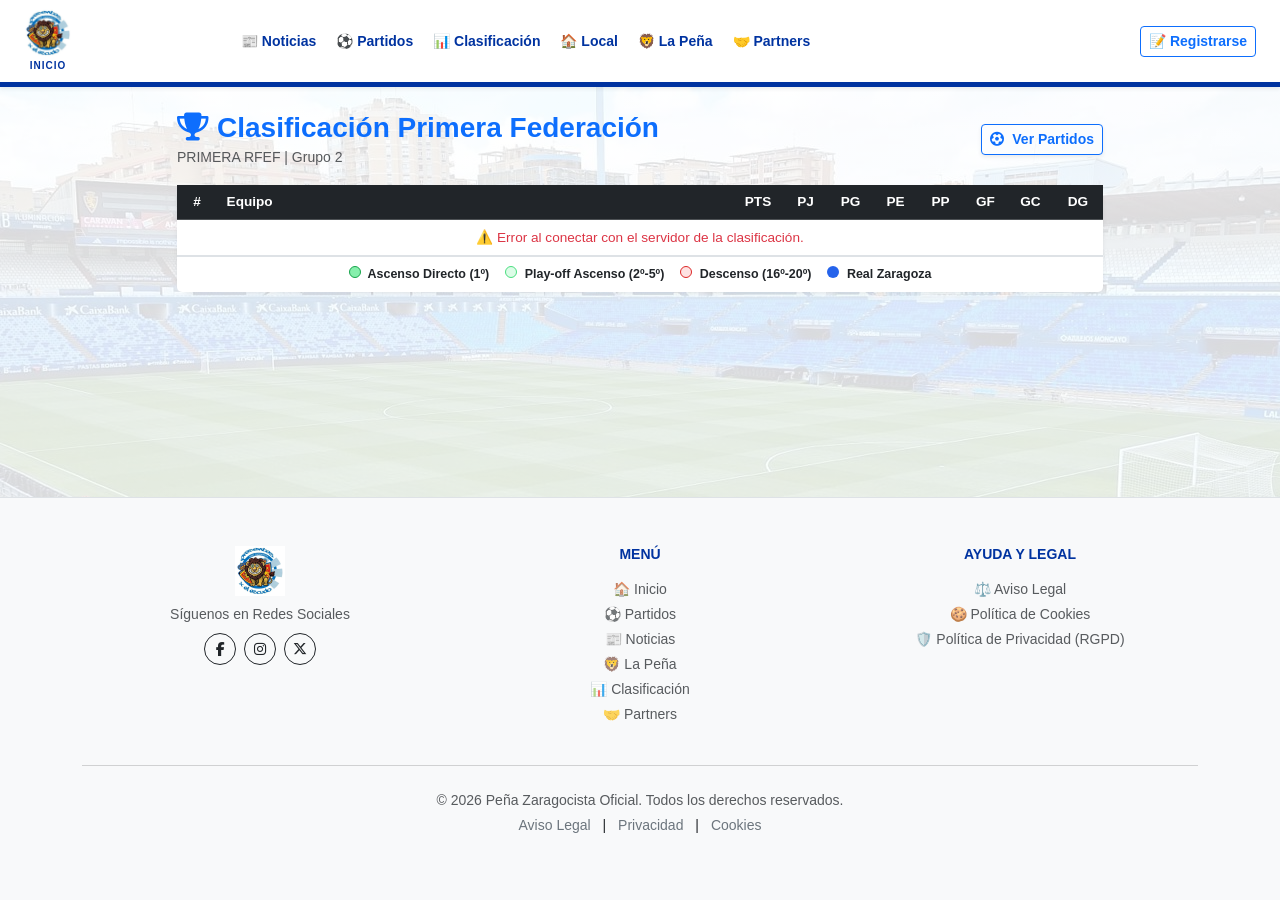
<file: frontend/clasificacion.html>
<!DOCTYPE html>
<html lang="es">
<head>
    <meta charset="UTF-8">
    <meta name="viewport" content="width=device-width, initial-scale=1.0">
    <title>Clasificación - Peña Zaragocista</title>
    <link href="https://cdn.jsdelivr.net/npm/bootstrap@5.3.3/dist/css/bootstrap.min.css" rel="stylesheet">
    <link rel="stylesheet" href="https://cdnjs.cloudflare.com/ajax/libs/font-awesome/6.4.0/css/all.min.css">
    <link rel="stylesheet" href="css/style.css">
    <style>
        /* Estilos de la tabla compacta */
        .tabla-compacta td, .tabla-compacta th { 
            padding: 0.45rem 0.6rem !important; 
            font-size: 0.85rem; 
        }

        /* 1º Puesto: Ascenso Directo (Verde Fuerte/Intenso) */
        .fila-ascenso td { 
            background-color: #86efac !important; /* Verde vivo e intenso */
            color: #064e3b !important;
            font-weight: 600;
        }
        .fila-ascenso { 
            border-left: 5px solid #16a34a !important; 
        }

        /* 2º - 5º Puesto: Play-off Ascenso (Verde Suave) */
        .fila-playoff td { 
            background-color: #dcfce7 !important; /* Verde más claro */
            color: #14532d !important;
        }
        .fila-playoff { 
            border-left: 5px solid #4ade80 !important; 
        }

        /* 16º - 20º Puesto: Descenso (Rojo) */
        .fila-descenso td { 
            background-color: #fee2e2 !important; 
            color: #7f1d1d !important;
        }
        .fila-descenso { 
            border-left: 5px solid #dc2626 !important; 
        }

        /* Real Zaragoza (Destacado en Azul sin iconos extras) */
        .fila-zaragoza td { 
            background-color: #2563eb !important; 
            color: #ffffff !important; 
            font-weight: 700; 
        }
        .fila-zaragoza td span, .fila-zaragoza td small { 
            color: #ffffff !important; 
        }
    </style>
</head>
<body class="bg-light">
    <div id="header-placeholder"></div>

    <main class="container py-3" style="max-width: 950px;">
        <div class="d-flex justify-content-between align-items-center mt-2 mb-3">
            <div>
                <h3 class="text-primary fw-bold mb-0">
                    <i class="fas fa-trophy me-2"></i>Clasificación Primera Federación
                </h3>
                <small class="text-muted">PRIMERA RFEF | Grupo 2</small>
            </div>
            <a href="partidos.html" class="btn btn-sm btn-outline-primary fw-bold shadow-sm">
                <i class="fas fa-futbol me-1"></i> Ver Partidos
            </a>
        </div>

        <div class="card border-0 shadow-sm">
            <div class="card-body p-0">
                <div id="clasificacion-container" class="table-responsive">
                    <table class="table table-sm table-hover align-middle mb-0 tabla-compacta">
                        <thead class="table-dark text-center">
                            <tr>
                                <th scope="col" style="width: 40px;">#</th>
                                <th scope="col" class="text-start">Equipo</th>
                                <th scope="col" style="width: 50px;">PTS</th>
                                <th scope="col" style="width: 45px;">PJ</th>
                                <th scope="col" style="width: 45px;">PG</th>
                                <th scope="col" style="width: 45px;">PE</th>
                                <th scope="col" style="width: 45px;">PP</th>
                                <th scope="col" class="d-none d-md-table-cell" style="width: 45px;">GF</th>
                                <th scope="col" class="d-none d-md-table-cell" style="width: 45px;">GC</th>
                                <th scope="col" style="width: 50px;">DG</th>
                            </tr>
                        </thead>
                        <tbody id="clasificacion-body">
                            <tr>
                                <td colspan="10" class="text-center py-4">
                                    <div class="spinner-border spinner-border-sm text-primary" role="status"></div>
                                    <p class="mt-2 text-muted small mb-0">Cargando clasificación actual...</p>
                                </td>
                            </tr>
                        </tbody>
                    </table>
                </div>
            </div>
            <div class="card-footer bg-white border-top py-2">
                <div class="d-flex flex-wrap gap-3 justify-content-center fw-semibold" style="font-size: 0.78rem;">
                    <span><span class="d-inline-block rounded me-1" style="width: 12px; height: 12px; background-color: #86efac; border: 1px solid #16a34a;"></span> Ascenso Directo (1º)</span>
                    <span><span class="d-inline-block rounded me-1" style="width: 12px; height: 12px; background-color: #dcfce7; border: 1px solid #4ade80;"></span> Play-off Ascenso (2º-5º)</span>
                    <span><span class="d-inline-block rounded me-1" style="width: 12px; height: 12px; background-color: #fee2e2; border: 1px solid #dc2626;"></span> Descenso (16º-20º)</span>
                    <span><span class="d-inline-block rounded-circle me-1" style="width: 12px; height: 12px; background-color: #2563eb;"></span> Real Zaragoza</span>
                </div>
            </div>
        </div>
    </main>

    <div id="footer-placeholder"></div>

    <script src="https://cdn.jsdelivr.net/npm/bootstrap@5.3.3/dist/js/bootstrap.bundle.min.js"></script>
    <script src="js/components/header.js"></script>
    <script src="js/components/footer.js"></script>
    <script src="js/clasificacion.js"></script>
</body>
</html>
</file>
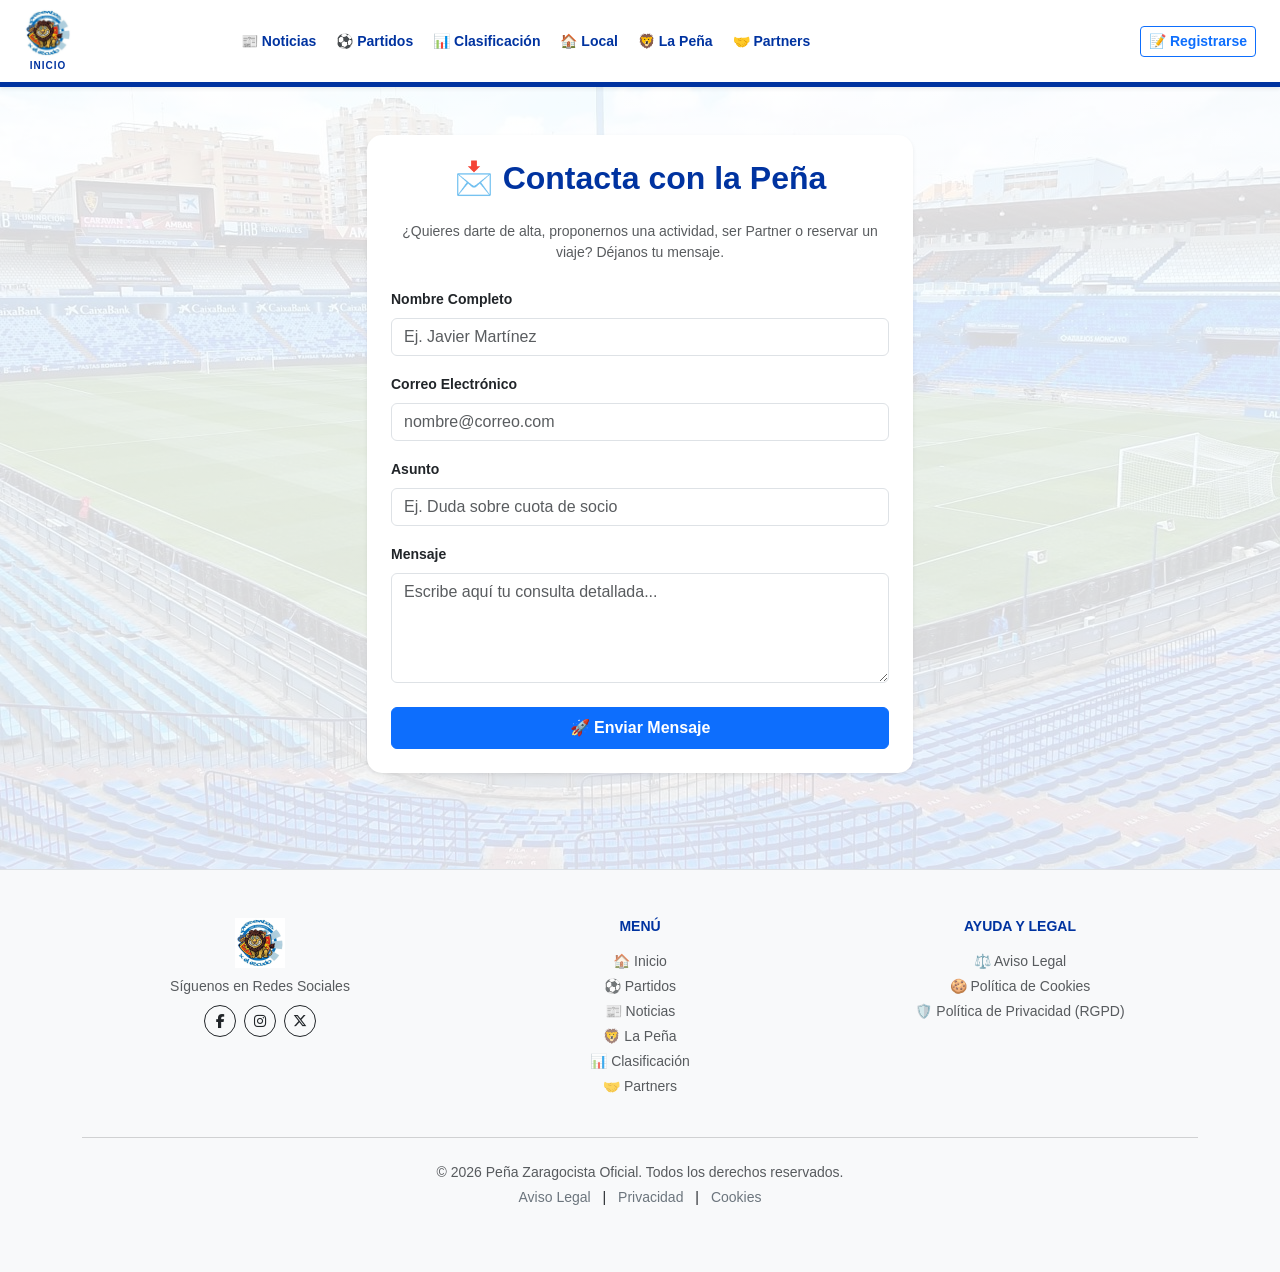
<file: frontend/contacto.html>
<!DOCTYPE html>
<html lang="es">
<head>
    <meta charset="UTF-8">
    <meta name="viewport" content="width=device-width, initial-scale=1.0">
    <title>Contacto - Peña Zaragocista</title>
    <link href="https://cdn.jsdelivr.net/npm/bootstrap@5.3.3/dist/css/bootstrap.min.css" rel="stylesheet">
    <link rel="stylesheet" href="css/style.css">
</head>
<body class="bg-light">

    <div id="header-placeholder"></div>

    <main class="container py-5">
        <div class="row justify-content-center">
            <div class="col-12 col-md-8 col-lg-6">
                <div class="card border-0 shadow-sm p-4">
                    <h2 class="fw-bold text-center mb-4" style="color: #0033A0;">📩 Contacta con la Peña</h2>
                    <p class="text-muted text-center small mb-4">¿Quieres darte de alta, proponernos una actividad, ser Partner o reservar un viaje? Déjanos tu mensaje.</p>
                    
                    <form id="form-contacto" class="needs-validation" novalidate>
                        <div class="mb-3">
                            <label for="nombre" class="form-label fw-bold small">Nombre Completo</label>
                            <input type="text" class="form-control" id="nombre" required placeholder="Ej. Javier Martínez">
                            <div class="invalid-feedback">Por favor, introduce tu nombre.</div>
                        </div>

                        <div class="mb-3">
                            <label for="email" class="form-label fw-bold small">Correo Electrónico</label>
                            <input type="email" class="form-control" id="email" required placeholder="nombre@correo.com">
                            <div class="invalid-feedback">Introduce un correo electrónico válido.</div>
                        </div>

                        <div class="mb-3">
                            <label for="asunto" class="form-label fw-bold small">Asunto</label>
                            <input type="text" class="form-control" id="asunto" required placeholder="Ej. Duda sobre cuota de socio">
                            <div class="invalid-feedback">El asunto es obligatorio.</div>
                        </div>

                        <div class="mb-3">
                            <label for="mensaje" class="form-label fw-bold small">Mensaje</label>
                            <textarea class="form-control" id="mensaje" rows="4" required placeholder="Escribe aquí tu consulta detallada..."></textarea>
                            <div class="invalid-feedback">El cuerpo del mensaje no puede estar vacío.</div>
                        </div>

                        <button type="submit" class="btn btn-primary w-100 fw-bold py-2 mt-2">🚀 Enviar Mensaje</button>
                    </form>

                    <div id="alerta-contacto" class="alert d-none mt-3 text-center" role="alert"></div>
                </div>
            </div>
        </div>
    </main>

    <div id="footer-placeholder"></div>

    <script src="https://cdn.jsdelivr.net/npm/bootstrap@5.3.3/dist/js/bootstrap.bundle.min.js"></script>
    <script src="js/components/header.js"></script>
    <script src="js/components/footer.js"></script>

    <script>
        document.getElementById('form-contacto').addEventListener('submit', async function(e) {
            e.preventDefault();
            
            const form = this;
            const alerta = document.getElementById('alerta-contacto');
            
            // Activar validación visual de Bootstrap
            form.classList.add('was-validated');
            
            if (!form.checkValidity()) {
                return; // Si falta algún campo obligatorio, frena aquí.
            }

            // Recoger datos
            const datos = {
                nombre: document.getElementById('nombre').value,
                email: document.getElementById('email').value,
                asunto: document.getElementById('asunto').value,
                mensaje: document.getElementById('mensaje').value
            };

            try {
                const response = await fetch('http://localhost:8000/api/contacto', {
                    method: 'POST',
                    headers: { 'Content-Type': 'application/json' },
                    body: JSON.stringify(datos)
                });

                if (response.ok) {
                    alerta.className = "alert alert-success mt-3 text-center";
                    alerta.textContent = "¡Mensaje enviado con éxito! El administrador lo revisará pronto.";
                    alerta.classList.remove('d-none');
                    form.reset();
                    form.classList.remove('was-validated');
                } else {
                    throw new Error();
                }
            } catch (error) {
                alerta.className = "alert alert-danger mt-3 text-center";
                alerta.textContent = "❌ Error al conectar con el servidor. Inténtalo de nuevo.";
                alerta.classList.remove('d-none');
            }
        });
    </script>
</body>
</html>
</file>
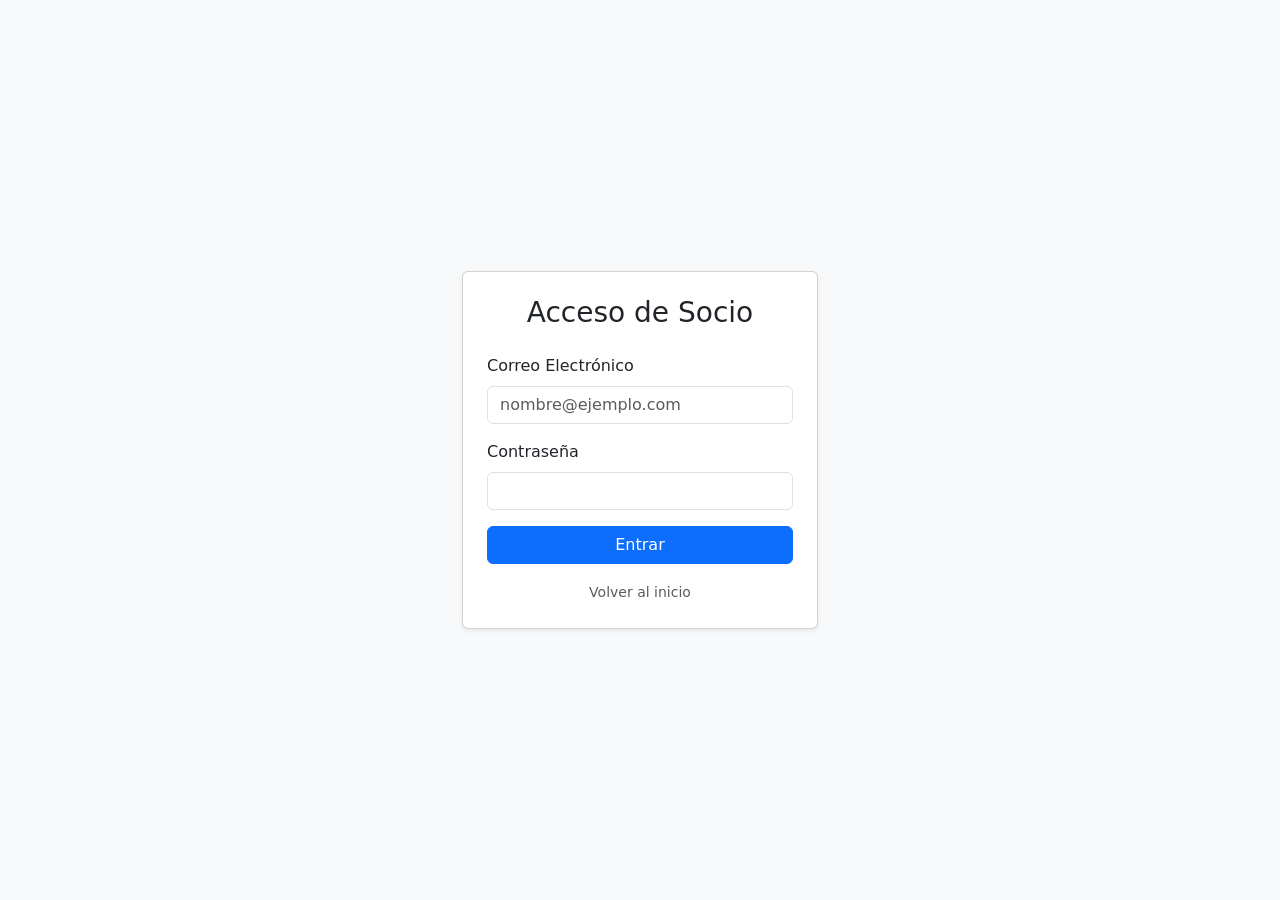
<file: frontend/login.html>
<!DOCTYPE html>
<html lang="es">
<head>
    <meta charset="UTF-8">
    <meta name="viewport" content="width=device-width, initial-scale=1.0">
    <title>Acceso Socios - Peña Zaragocista</title>
    <link href="https://cdn.jsdelivr.net/npm/bootstrap@5.3.3/dist/css/bootstrap.min.css" rel="stylesheet">
</head>
<body class="bg-light d-flex align-items-center" style="min-height: 100vh;">

    <div class="container">
        <div class="row justify-content-center">
            <div class="col-md-4">
                <div class="card shadow-sm p-4">
                    <h3 class="text-center mb-4">Acceso de Socio</h3>
                    <form id="login-form">
                        <div class="mb-3">
                            <label for="email" class="form-label">Correo Electrónico</label>
                            <input type="email" id="email" class="form-control" required placeholder="nombre@ejemplo.com">
                        </div>
                        <div class="mb-3">
                            <label for="password" class="form-label">Contraseña</label>
                            <input type="password" id="password" class="form-control" required>
                        </div>
                        <button type="submit" class="btn btn-primary w-100">Entrar</button>
                    </form>
                    <div class="text-center mt-3">
                        <a href="index.html" class="text-decoration-none text-muted small">Volver al inicio</a>
                    </div>
                </div>
            </div>
        </div>
    </div>

    <script>
        document.addEventListener("DOMContentLoaded", () => {
            const loginForm = document.getElementById("login-form");

            loginForm.addEventListener("submit", async (e) => {
                e.preventDefault();
                
                const emailRaw = document.getElementById("email").value;
                const email = emailRaw.trim().toLowerCase(); 
                const passwordRaw = document.getElementById("password").value;
                const password = passwordRaw.trim(); 

                try {
                    const response = await fetch("http://localhost:8000/auth/login", {
                        method: "POST",
                        headers: { "Content-Type": "application/json" },
                        body: JSON.stringify({ email, password })
                    });

                    if (response.ok) {
                        const data = await response.json();
                        
                        localStorage.clear();

                        // Tus variables de siempre
                        localStorage.setItem("socio_id", data.id);
                        localStorage.setItem("socio_nombre", data.nombre);
                        localStorage.setItem("socio_rol", data.rol); 
                        localStorage.setItem("socio_email", data.email || email); 

                        alert("¡Bienvenido, " + data.nombre + "!");
                        
                        // Volvemos a tu redirección original a socio.html
                        window.location.href = "socio.html"; 
                    } else {
                        alert("Error: Correo o contraseña incorrectos.");
                    }
                } catch (error) {
                    console.error("Error completo:", error);
                    alert("No se pudo conectar con el servidor.");
                }
            });
        });
    </script>
</body>
</html>
</file>
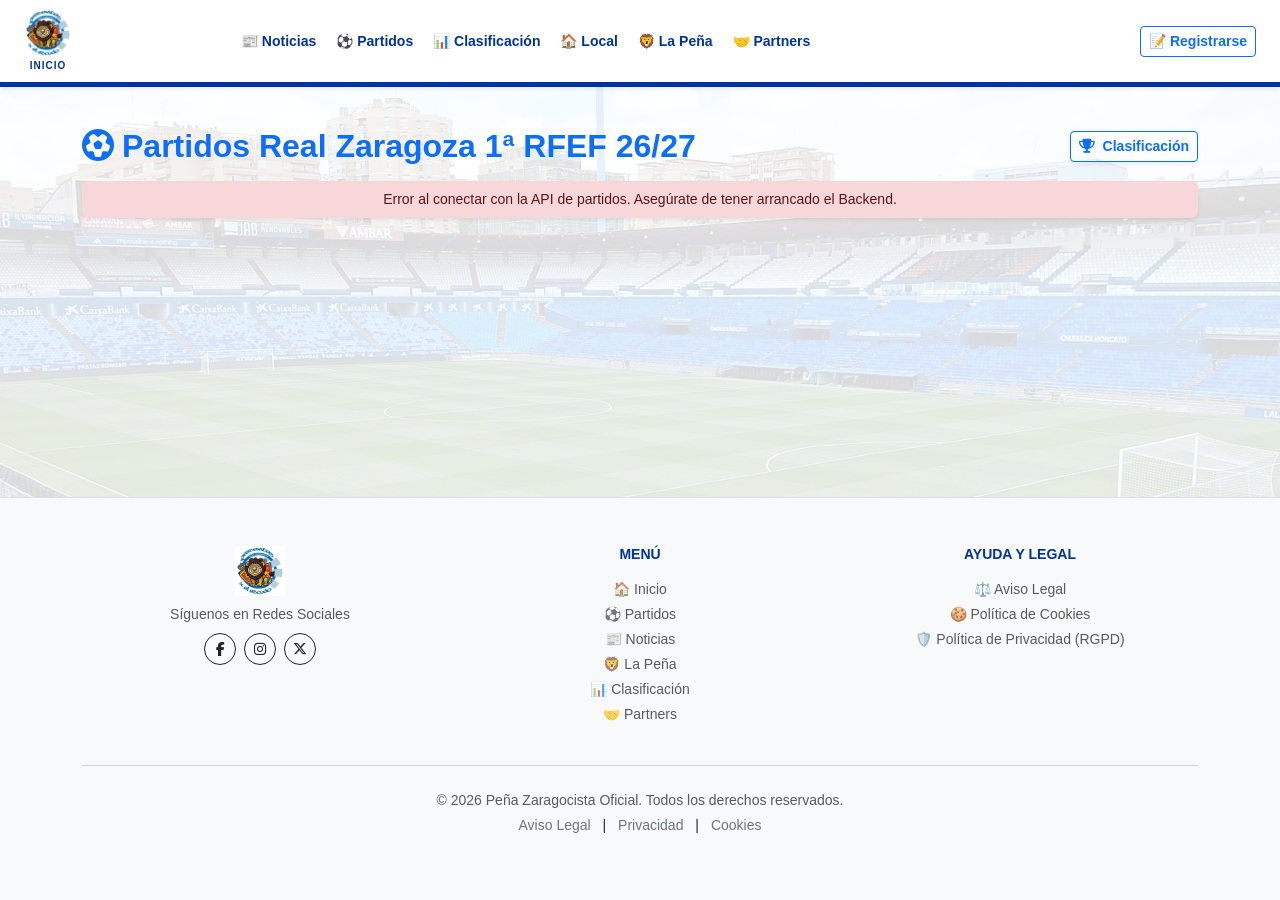
<file: frontend/partidos.html>
<!DOCTYPE html>
<html lang="es">
<head>
    <meta charset="UTF-8">
    <link href="https://cdn.jsdelivr.net/npm/bootstrap@5.3.3/dist/css/bootstrap.min.css" rel="stylesheet">
    <link rel="stylesheet" href="https://cdnjs.cloudflare.com/ajax/libs/font-awesome/6.4.0/css/all.min.css">
    <link rel="stylesheet" href="css/style.css">
    <title>Partidos - Peña Zaragocista</title>
</head>
<body class="bg-light">
    <div id="header-placeholder"></div>
    
    <main class="container py-4">
        <div class="d-flex justify-content-between align-items-center mt-3 mb-3">
            <div>
                <h2 class="text-primary fw-bold mb-0">
                    <i class="fas fa-futbol me-2"></i>Partidos Real Zaragoza 1ª RFEF 26/27
                </h2>
            </div>
            <a href="clasificacion.html" class="btn btn-sm btn-outline-primary fw-bold shadow-sm">
                <i class="fas fa-trophy me-1"></i> Clasificación
            </a>
        </div>

        <!-- Contenedor con mini-tarjetas comprimidas -->
        <div id="lista-partidos-zaragoza" class="row g-2 justify-content-center">
            <div class="col-12 text-center py-4">
                <div class="spinner-border spinner-border-sm text-primary" role="status"></div>
                <p class="mt-2 text-muted small">Cargando partidos del Real Zaragoza...</p>
            </div>
        </div>
    </main>

    <div id="footer-placeholder"></div>

    <script src="js/components/header.js"></script>
    <script src="js/components/footer.js"></script>
    <script>
        document.addEventListener("DOMContentLoaded", async () => {
            const contenedor = document.getElementById('lista-partidos-zaragoza');
            
            try {
                const response = await fetch("http://localhost:8000/partidos-zaragoza");
                if (!response.ok) throw new Error("Error al consultar la API");
                
                const data = await response.json();
                const partidos = data.partidos || []; 

                contenedor.innerHTML = ""; 

                if (!partidos || partidos.length === 0) {
                    contenedor.innerHTML = `
                        <div class="col-12">
                            <div class="alert alert-info text-center p-2 small border-0 shadow-sm">
                                No hay partidos programados actualmente para el Real Zaragoza.
                            </div>
                        </div>`;
                } else {
                    partidos.forEach(p => {
                        const fixture = p.fixture || {};
                        const teams = p.teams || {};
                        const goals = p.goals || {};
                        const league = p.league || {};

                        // Nombres de equipos y escudos
                        const equipoLocal = teams.home?.name || "Real Zaragoza";
                        const equipoVisitante = teams.away?.name || "Rival";
                        const escudoLocal = teams.home?.logo || "";
                        const escudoVisitante = teams.away?.logo || "";
                        
                        // Estado del partido
                        const estadoShort = fixture.status?.short;
                        const haTerminado = ['FT', 'AET', 'PEN'].includes(estadoShort);
                        const enDirecto = ['1H', 'HT', '2H', 'ET', 'P', 'LIVE'].includes(estadoShort);

                        // Marcador
                        let marcador = "VS";
                        if (haTerminado || enDirecto) {
                            marcador = `${goals.home ?? 0} - ${goals.away ?? 0}`;
                        }

                        // Lógica para badge superior y pie de tarjeta (Finalizado arriba, Resultado/Fecha abajo)
                        let badgeEstado = '<span class="badge bg-warning text-dark" style="font-size: 0.65rem;">Pendiente</span>';
                        let textoPie = '';

                        if (haTerminado) {
                            badgeEstado = '<span class="badge bg-success" style="font-size: 0.65rem;">Finalizado</span>';
                            
                            const signo = fixture.resultado_signo; // Victoria, Empate o Derrota
                            if (signo === "Victoria") {
                                textoPie = '<span class="text-success fw-bold"><i class="fas fa-check-circle me-1"></i>Victoria</span>';
                            } else if (signo === "Derrota") {
                                textoPie = '<span class="text-danger fw-bold"><i class="fas fa-times-circle me-1"></i>Derrota</span>';
                            } else {
                                textoPie = '<span class="text-warning text-dark fw-bold"><i class="fas fa-minus-circle me-1"></i>Empate</span>';
                            }
                        } else if (enDirecto) {
                            badgeEstado = '<span class="badge bg-danger blink" style="font-size: 0.65rem;">EN DIRECTO</span>';
                            textoPie = '<span class="text-danger fw-bold">Jugándose ahora</span>';
                        } else {
                            // Si está PENDIENTE, usamos la fecha y hora reales
                            const fechaObj = fixture.date ? new Date(fixture.date) : null;
                            const fecha = fechaObj ? fechaObj.toLocaleDateString('es-ES') : 'Por determinar';
                            const hora = fechaObj ? fechaObj.toLocaleTimeString([], { hour: '2-digit', minute: '2-digit' }) : '';
                            
                            textoPie = `<i class="far fa-calendar-alt me-1"></i>${fecha} ${hora ? `| ${hora}` : ''}`;
                        }

                        // Extraer número de jornada
                        const jornada = league.round ? league.round.replace(/[^0-9]/g, '') : '-';

                        contenedor.innerHTML += `
                            <div class="col-6 col-md-4 col-lg-3">
                                <div class="card h-100 shadow-sm border-0 gallery-card">
                                    <div class="card-body text-center p-2 d-flex flex-column justify-content-between">
                                        <div>
                                            <div class="d-flex justify-content-between align-items-center mb-1">
                                                <span class="badge bg-light text-dark border style-lh-sm" style="font-size: 0.65rem;">J${jornada}</span>
                                                ${badgeEstado}
                                            </div>
                                            
                                            <div class="d-flex align-items-center justify-content-center my-2 gap-1">
                                                ${escudoLocal ? `<img src="${escudoLocal}" width="20" height="20" alt="logo">` : ''}
                                                <span class="fw-bold text-dark lh-sm" style="font-size: 0.8rem;">${equipoLocal}</span>
                                            </div>
                                            <span class="text-muted fw-normal d-block my-0" style="font-size: 0.75rem;">vs</span>
                                            <div class="d-flex align-items-center justify-content-center my-2 gap-1">
                                                ${escudoVisitante ? `<img src="${escudoVisitante}" width="20" height="20" alt="logo">` : ''}
                                                <span class="fw-bold text-dark lh-sm" style="font-size: 0.8rem;">${equipoVisitante}</span>
                                            </div>
                                        </div>

                                        <div>
                                            <h4 class="my-1 fw-bold ${haTerminado ? 'text-primary' : (enDirecto ? 'text-danger' : 'text-secondary')}" style="font-size: 1.2rem;">
                                                ${marcador}
                                            </h4>
                                            
                                            <div class="text-muted border-top pt-1 mt-1" style="font-size: 0.7rem;">
                                                ${textoPie}
                                            </div>
                                        </div>
                                    </div>
                                </div>
                            </div>
                        `;
                    });
                }
            } catch (error) {
                console.error("Error al cargar partidos:", error);
                contenedor.innerHTML = `
                    <div class="col-12">
                        <div class="alert alert-danger text-center p-2 small border-0 shadow-sm">
                            Error al conectar con la API de partidos. Asegúrate de tener arrancado el Backend.
                        </div>
                    </div>`;
            }
        });
    </script>
</body>
</html>
</file>
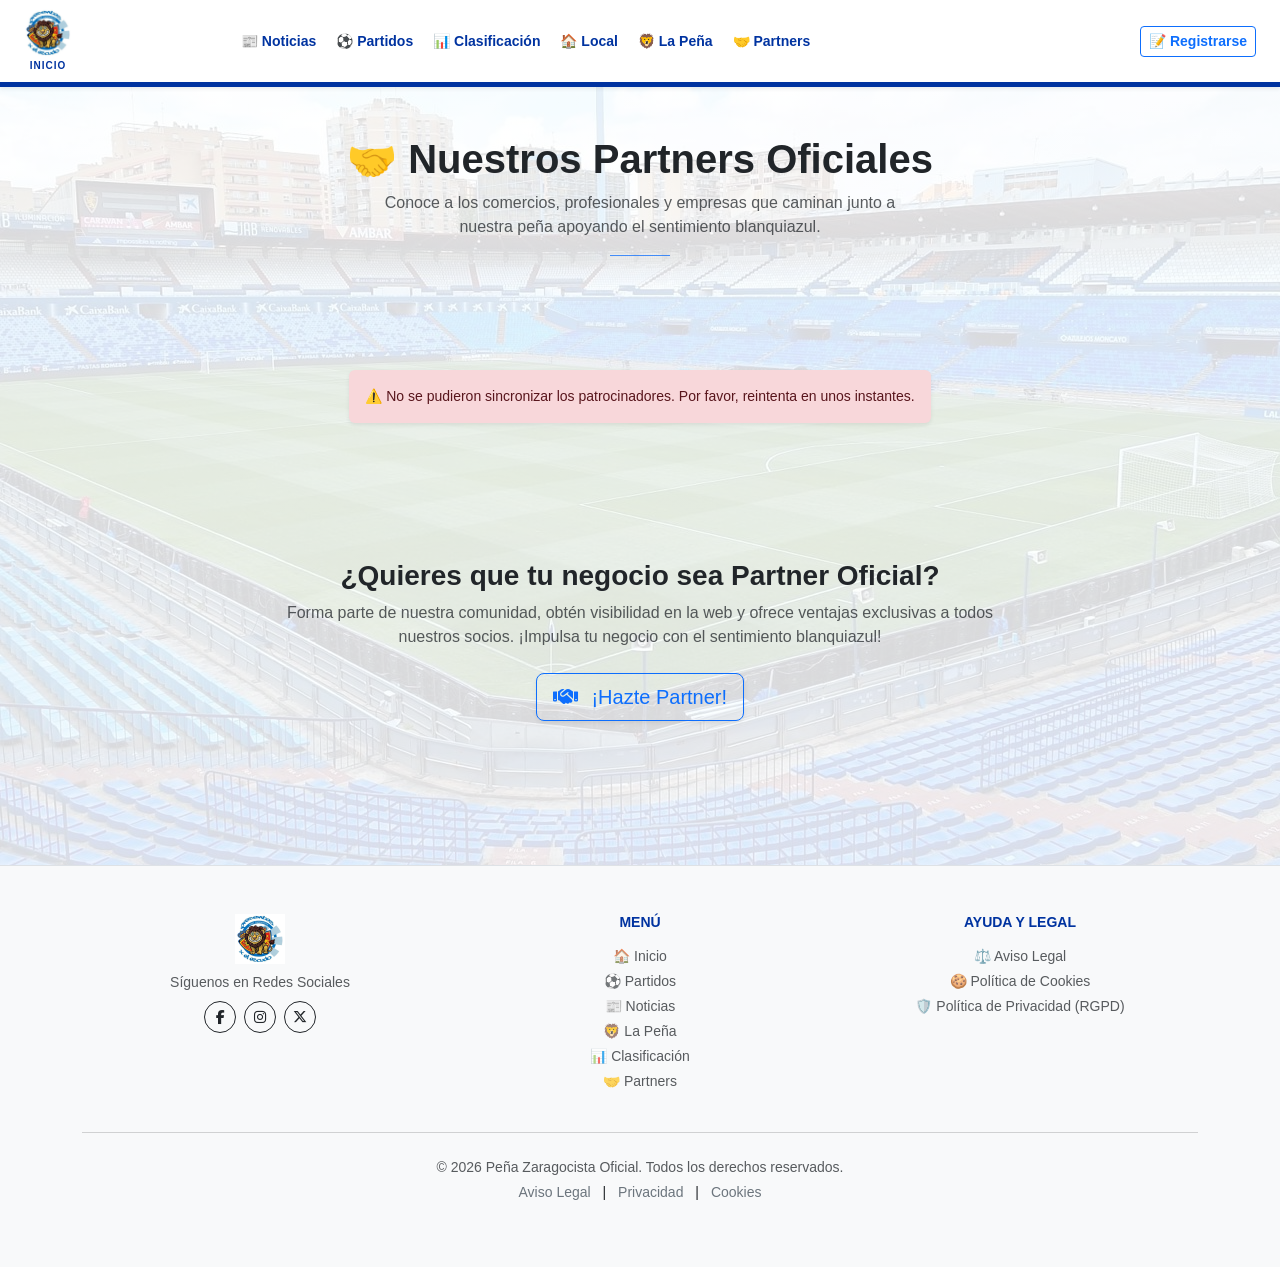
<file: frontend/partners.html>
<!DOCTYPE html>
<html lang="es">
<head>
    <meta charset="UTF-8">
    <meta name="viewport" content="width=device-width, initial-scale=1.0">
    <title>Partners Oficiales - Peña Zaragocista</title>
    <link href="https://cdn.jsdelivr.net/npm/bootstrap@5.3.3/dist/css/bootstrap.min.css" rel="stylesheet">
    <link rel="stylesheet" href="https://cdnjs.cloudflare.com/ajax/libs/font-awesome/6.4.0/css/all.min.css">
    <link rel="stylesheet" href="https://cdnjs.cloudflare.com/ajax/libs/animate.css/4.1.1/animate.min.css">
    <link rel="stylesheet" href="css/style.css">
</head>
<body class="bg-light">

    <div id="header-placeholder"></div>

    <main class="container my-5">
        <div class="row mb-5">
            <div class="col text-center">
                <h1 class="fw-bold text-dark mb-2">🤝 Nuestros Partners Oficiales</h1>
                <p class="text-muted col-lg-6 mx-auto">Conoce a los comercios, profesionales y empresas que caminan junto a nuestra peña apoyando el sentimiento blanquiazul.</p>
                <hr class="mx-auto border-primary opacity-75" style="width: 60px; height: 3px;">
            </div>
        </div>

        <div id="contenedor-grid-partners" class="row g-4 justify-content-center">
            <div class="col-12 text-center py-5">
                <div class="spinner-border text-primary" role="status">
                    <span class="visually-hidden">Cargando...</span>
                </div>
                <p class="text-muted small mt-2">Conectando con nuestros sponsors...</p>
            </div>
        </div>

        <!-- SECCIÓN DE LLAMADA A LA ACCIÓN PARA NUEVOS PARTNERS -->
        <div class="row mt-5 pt-4">
            <div class="col text-center">
                <h3 class="fw-bold text-dark">¿Quieres que tu negocio sea Partner Oficial?</h3>
                <p class="text-muted col-lg-8 mx-auto">
                    Forma parte de nuestra comunidad, obtén visibilidad en la web y ofrece ventajas exclusivas a todos nuestros socios. ¡Impulsa tu negocio con el sentimiento blanquiazul!
                </p>
                <a href="contacto.html" class="btn btn-outline-primary btn-lg mt-2 shadow-sm">
                    <i class="fas fa-handshake me-2"></i> ¡Hazte Partner!
                </a>
            </div>
        </div>
    </main>

    <div id="footer-placeholder"></div>

    <script src="https://cdn.jsdelivr.net/npm/bootstrap@5.3.3/dist/js/bootstrap.bundle.min.js"></script>
    <script src="js/components/header.js"></script>
    <script src="js/components/footer.js"></script>

    <script>
        document.addEventListener("DOMContentLoaded", async () => {
            const grid = document.getElementById("contenedor-grid-partners");
            if (!grid) return;

            const urlBackend = typeof BACKEND_URL !== "undefined" ? BACKEND_URL : "http://localhost:8000";

            function obtenerIconoCategoria(cat) {
                if (!cat) return { icono: "fas fa-handshake", color: "text-info" };
                const c = cat.toLowerCase();
                if (c.includes("abogad") || c.includes("jurid") || c.includes("legal") || c.includes("asesor")) {
                    return { icono: "fas fa-gavel", color: "text-primary" };
                }
                if (c.includes("bar") || c.includes("hostel") || c.includes("restauran") || c.includes("ocio") || c.includes("comid") || c.includes("desinfecc")) {
                    return { icono: "fas fa-store", color: "text-danger" };
                }
                if (c.includes("coche") || c.includes("viaje") || c.includes("logist") || c.includes("transpor") || c.includes("motor")) {
                    return { icono: "fas fa-car", color: "text-success" };
                }
                if (c.includes("ropa") || c.includes("camiset") || c.includes("textil") || c.includes("tienda") || c.includes("equipam")) {
                    return { icono: "fas fa-tshirt", color: "text-warning" };
                }
                return { icono: "fas fa-handshake", color: "text-info" };
            }

            try {
                const res = await fetch(`${urlBackend}/patrocinadores`);
                if (!res.ok) throw new Error("Error de conexión");
                const partners = await res.json();

                if (partners.length === 0) {
                    grid.innerHTML = `
                        <div class="col-12 text-center py-5">
                            <p class="text-muted">Próximamente se anunciarán nuevos patrocinadores oficiales para la temporada.</p>
                        </div>`;
                    return;
                }

                grid.innerHTML = "";

                partners.forEach(partner => {
                    const categoria = partner.tipo_negocio || "Colaborador Oficial";
                    const nombre = partner.nombre || "Sponsor Peña";
                    const webUrl = partner.enlace_web;
                    
                    // Si guardaste texto personalizado en logo_url usará ese, sino el texto por defecto
                    const descripcionText = (partner.logo_url && !partner.logo_url.startsWith("http")) 
                        ? partner.logo_url 
                        : "Establecimiento colaborador con ventajas especiales y promociones para los peñistas validados.";
                    
                    const diseñoIcono = obtenerIconoCategoria(categoria);
                    
                    // Hipervínculo para la tarjeta si existe enlace_web
                    const tieneUrl = webUrl && webUrl.trim() !== "";
                    const wrapperStart = tieneUrl 
                        ? `<a href="${webUrl}" target="_blank" rel="noopener noreferrer" class="text-decoration-none text-dark d-block h-100">` 
                        : `<div class="h-100">`;
                    const wrapperEnd = tieneUrl ? `</a>` : `</div>`;

                    grid.insertAdjacentHTML("beforeend", `
                        <div class="col-12 col-md-6 col-lg-3 animate__animated animate__fadeInUp">
                            ${wrapperStart}
                                <div class="card h-100 border-0 shadow-sm text-center p-4 bg-white dynamic-partner-card">
                                    <div class="rounded-circle bg-light d-flex align-items-center justify-content-center mx-auto mb-3" style="width: 70px; height: 70px;">
                                        <i class="${diseñoIcono.icono} ${diseñoIcono.color} fs-3"></i>
                                    </div>
                                    <div class="card-body p-0">
                                        <small class="text-uppercase text-muted fw-bold d-block mb-1" style="font-size: 0.75rem; letter-spacing: 0.5px;">${categoria}</small>
                                        <h5 class="fw-bold text-dark mb-2">${nombre}</h5>
                                        <p class="text-muted small mb-0">${descripcionText}</p>
                                    </div>
                                </div>
                            ${wrapperEnd}
                        </div>
                    `);
                });

            } catch (err) {
                console.error("Error cargando la cuadrícula de partners:", err);
                grid.innerHTML = `
                    <div class="col-12 text-center py-5">
                        <div class="alert alert-danger d-inline-block small border-0 shadow-sm" role="alert">
                            ⚠️ No se pudieron sincronizar los patrocinadores. Por favor, reintenta en unos instantes.
                        </div>
                    </div>`;
            }
        });
    </script>
</body>
</html>
</file>
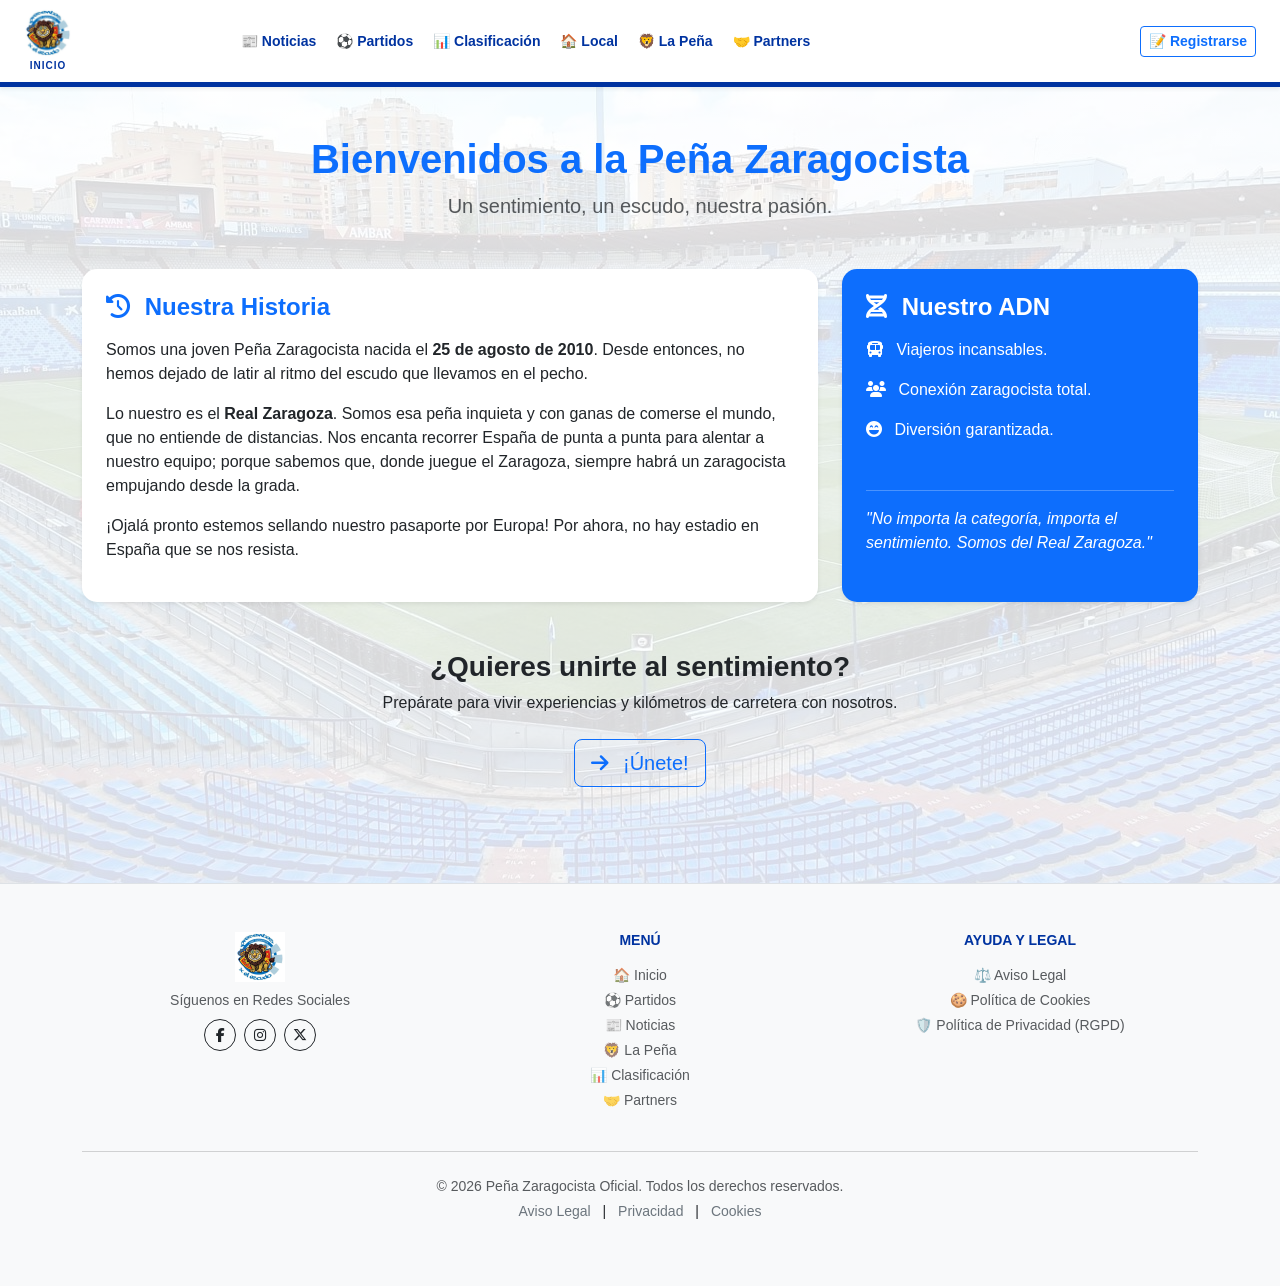
<file: frontend/pena.html>
<!DOCTYPE html>
<html lang="es">
<head>
    <meta charset="UTF-8">
    <title>La Peña - Peña Zaragocista</title>
    <link href="https://cdn.jsdelivr.net/npm/bootstrap@5.3.0/dist/css/bootstrap.min.css" rel="stylesheet">
    <link rel="stylesheet" href="https://cdnjs.cloudflare.com/ajax/libs/font-awesome/6.4.0/css/all.min.css">
    <link rel="stylesheet" href="css/style.css">
</head>
<body class="bg-light">
    <div id="header-placeholder"></div>

    <main class="container py-5">
        <div class="text-center mb-5">
            <h1 class="fw-bold text-primary">Bienvenidos a la Peña Zaragocista</h1>
            <p class="lead text-muted">Un sentimiento, un escudo, nuestra pasión.</p>
        </div>

        <div class="row g-4">
            <div class="col-md-8">
                <div class="card border-0 shadow-sm p-4 h-100">
                    <h4 class="fw-bold text-primary mb-3"><i class="fas fa-history me-2"></i> Nuestra Historia</h4>
                    <p>Somos una joven Peña Zaragocista nacida el <strong>25 de agosto de 2010</strong>. Desde entonces, no hemos dejado de latir al ritmo del escudo que llevamos en el pecho.</p>
                    <p>Lo nuestro es el <strong>Real Zaragoza</strong>. Somos esa peña inquieta y con ganas de comerse el mundo, que no entiende de distancias. Nos encanta recorrer España de punta a punta para alentar a nuestro equipo; porque sabemos que, donde juegue el Zaragoza, siempre habrá un zaragocista empujando desde la grada.</p>
                    <p>¡Ojalá pronto estemos sellando nuestro pasaporte por Europa! Por ahora, no hay estadio en España que se nos resista.</p>
                </div>
            </div>

            <div class="col-md-4">
                <div class="card border-0 shadow-sm bg-primary text-white p-4 h-100">
                    <h4 class="fw-bold mb-3"><i class="fas fa-dna me-2"></i> Nuestro ADN</h4>
                    <ul class="list-unstyled">
                        <li class="mb-3"><i class="fas fa-bus me-2"></i> Viajeros incansables.</li>
                        <li class="mb-3"><i class="fas fa-users me-2"></i> Conexión zaragocista total.</li>
                        <li class="mb-3"><i class="fas fa-laugh-beam me-2"></i> Diversión garantizada.</li>
                    </ul>
                    <hr>
                    <p class="fst-italic">"No importa la categoría, importa el sentimiento. Somos del Real Zaragoza."</p>
                </div>
            </div>
        </div>

        <div class="text-center mt-5">
            <h3 class="fw-bold">¿Quieres unirte al sentimiento?</h3>
            <p>Prepárate para vivir experiencias y kilómetros de carretera con nosotros.</p>
            <a href="contacto.html" class="btn btn-outline-primary btn-lg mt-2">
                <i class="fas fa-arrow-right me-2"></i> ¡Únete!
            </a>
        </div>
    </main>

    <div id="footer-placeholder"></div>

    <script src="js/components/header.js"></script>
    <script src="js/components/footer.js"></script>
</body>
</html>
</file>
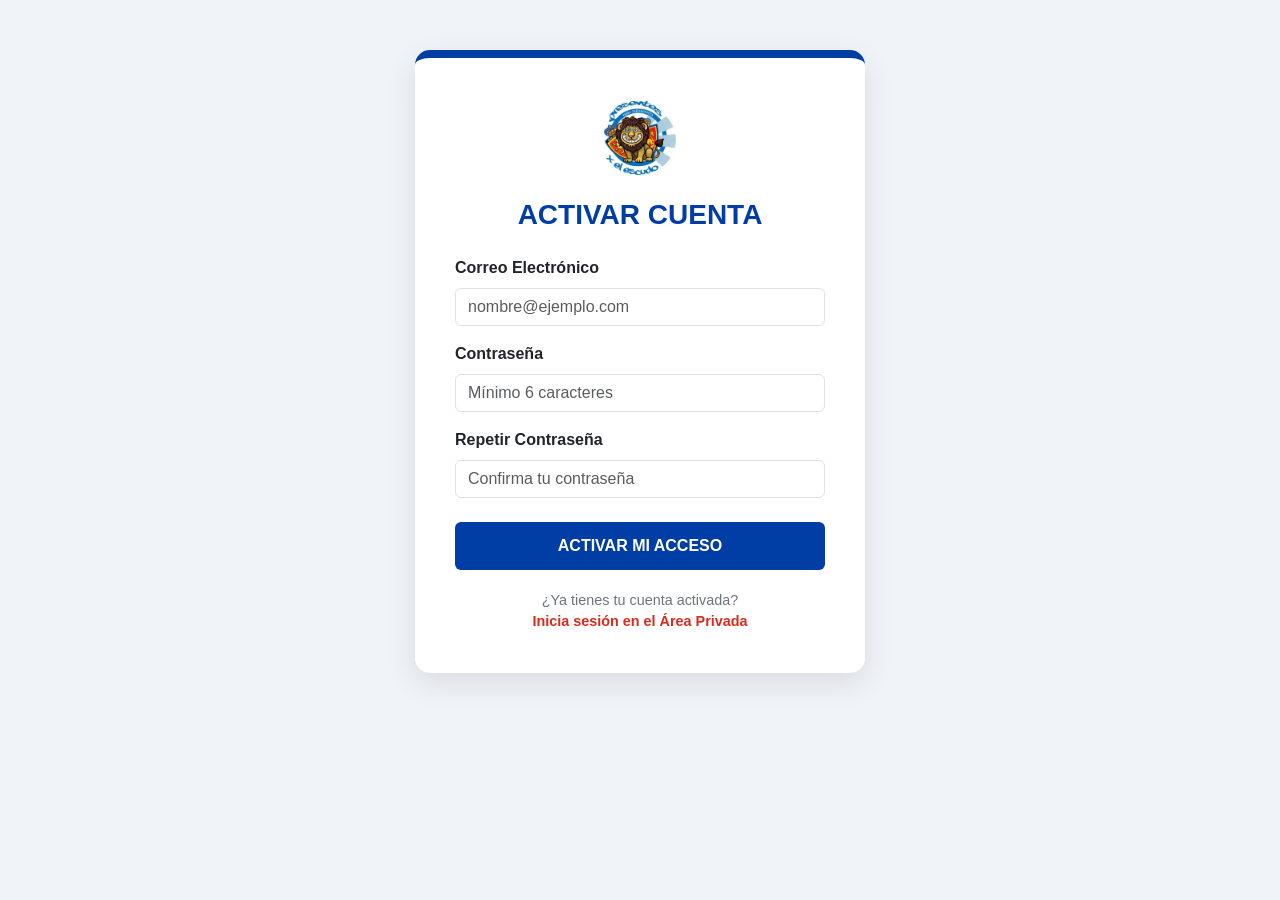
<file: frontend/registro.html>
<!DOCTYPE html>
<html lang="es">
<head>
    <meta charset="UTF-8">
    <meta name="viewport" content="width=device-width, initial-scale=1.0">
    <title>Registro de Socio - Peña Zaragocista</title>
    <link href="https://cdn.jsdelivr.net/npm/bootstrap@5.3.0/dist/css/bootstrap.min.css" rel="stylesheet">
    <style>
        body { background-color: #f0f4f8; font-family: 'Segoe UI', sans-serif; }
        .register-card { max-width: 450px; margin: 50px auto; background: white; padding: 40px; border-radius: 15px; box-shadow: 0 10px 30px rgba(0,0,0,0.1); border-top: 8px solid #003da5; }
        .logo-img { height: 80px; display: block; margin: 0 auto 20px; }
        .btn-zaragoza { background-color: #003da5; color: white; border: none; font-weight: bold; padding: 12px; }
        .btn-zaragoza:hover { background-color: #002b75; color: white; }
        .footer-link { text-align: center; margin-top: 20px; font-size: 0.9rem; color: #6c757d; }
        .footer-link a { color: #da2a1d; font-weight: bold; text-decoration: none; }
    </style>
</head>
<body>

<div class="container">
    <div class="register-card">
        <a href="index.html"><img src="assets/logo.png" alt="Logo" class="logo-img"></a>
        <h3 class="text-center mb-4" style="color: #003da5; font-weight: 700;">ACTIVAR CUENTA</h3>
        
        <form id="form-registro">
            <div class="mb-3">
                <label for="email" class="form-label fw-bold">Correo Electrónico</label>
                <input type="email" id="email" class="form-control" placeholder="nombre@ejemplo.com" required>
            </div>
            <div class="mb-3">
                <label for="password" class="form-label fw-bold">Contraseña</label>
                <input type="password" id="password" class="form-control" placeholder="Mínimo 6 caracteres" required>
            </div>
            <div class="mb-4">
                <label for="password_confirm" class="form-label fw-bold">Repetir Contraseña</label>
                <input type="password" id="password_confirm" class="form-control" placeholder="Confirma tu contraseña" required>
            </div>
            <button type="submit" class="btn btn-zaragoza w-100">ACTIVAR MI ACCESO</button>
        </form>

        <div id="mensaje" class="mt-3 text-center d-none"></div>

        <div class="footer-link">
            ¿Ya tienes tu cuenta activada? <br>
            <a href="index.html">Inicia sesión en el Área Privada</a>
        </div>
    </div>
</div>

<script>
    document.getElementById("form-registro").addEventListener("submit", async (e) => {
        e.preventDefault();
        
        const email = document.getElementById("email").value.trim().toLowerCase();
        const password = document.getElementById("password").value;
        const passwordConfirm = document.getElementById("password_confirm").value;
        const divMensaje = document.getElementById("mensaje");

        if (password !== passwordConfirm) {
            divMensaje.innerHTML = "❌ Las contraseñas no coinciden.";
            divMensaje.className = "mt-3 alert alert-danger";
            divMensaje.classList.remove("d-none");
            return;
        }

        divMensaje.classList.remove("d-none", "alert-danger", "alert-success", "alert-warning");
        divMensaje.innerHTML = "Enviando correo de verificación...";
        divMensaje.className = "mt-3 alert alert-info";

        try {
            const response = await fetch("http://localhost:8000/auth/registro", {
                method: "POST",
                headers: { "Content-Type": "application/json" },
                body: JSON.stringify({ email, password })
            });

            const data = await response.json();

            if (response.ok) {
                divMensaje.innerHTML = "✅ ¡Cuenta creada! Revisa tu email para activar el acceso.";
                divMensaje.className = "mt-3 alert alert-success";
                // Dejamos que el usuario lea el mensaje antes de enviarlo al login
                setTimeout(() => window.location.href = "index.html", 5000);
            } else {
                divMensaje.innerHTML = "❌ " + (data.detail || "Error en el registro");
                divMensaje.className = "mt-3 alert alert-danger";
            }
        } catch (error) {
            divMensaje.innerHTML = "⚠️ No se pudo conectar con el servidor.";
            divMensaje.className = "mt-3 alert alert-danger";
        }
    });
</script>

</body>
</html>
</file>
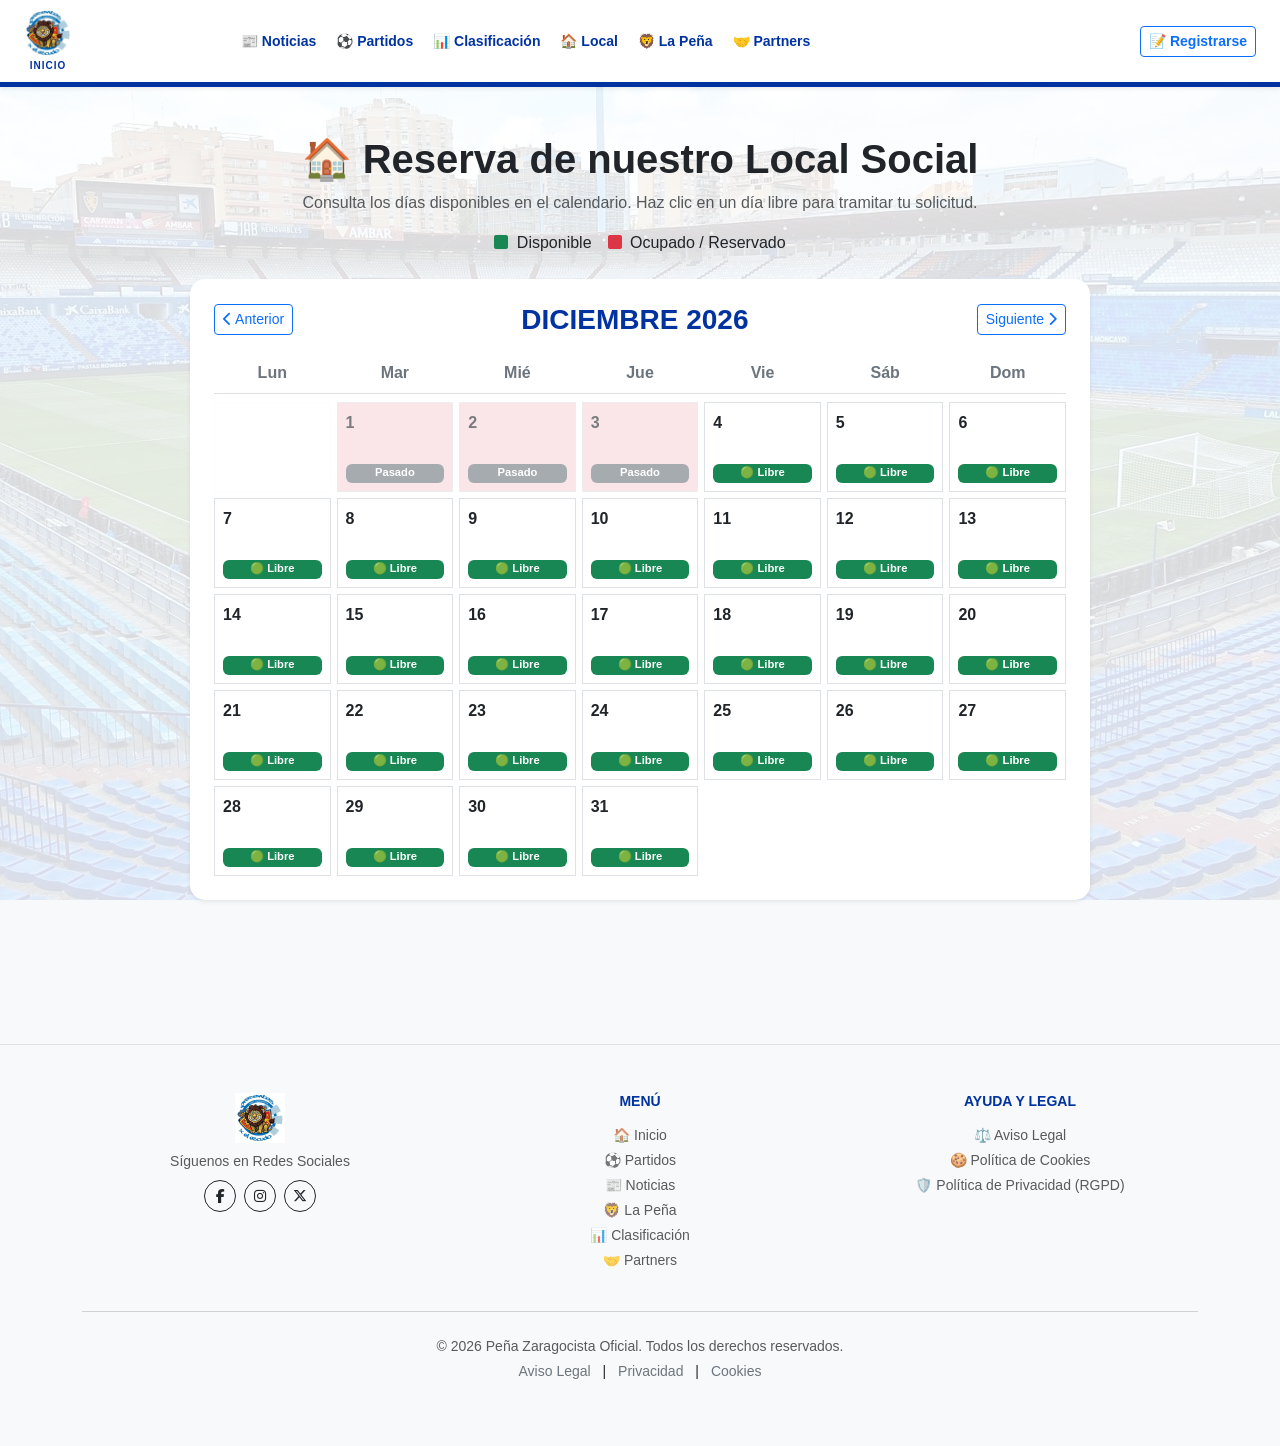
<file: frontend/reservas.html>
<!DOCTYPE html>
<html lang="es">
<head>
    <meta charset="UTF-8">
    <meta name="viewport" content="width=device-width, initial-scale=1.0">
    <title>Reserva de Local - Peña Zaragocista</title>
    <link href="https://cdn.jsdelivr.net/npm/bootstrap@5.3.3/dist/css/bootstrap.min.css" rel="stylesheet">
    <link rel="stylesheet" href="https://cdnjs.cloudflare.com/ajax/libs/font-awesome/6.4.0/css/all.min.css">
    <link rel="stylesheet" href="css/style.css">
    <style>
        /* Rejilla real de 7 columnas para los días de la semana */
        .semana-grid {
            display: grid;
            grid-template-columns: repeat(7, 1fr);
            gap: 6px;
        }
        .calendar-day {
            height: 90px;
            cursor: pointer;
            transition: all 0.2s ease;
        }
        .calendar-day:hover:not(.empty-day) {
            background-color: #e9ecef !important;
        }
        .day-number {
            font-weight: bold;
        }
        .status-badge {
            font-size: 0.7rem;
            display: block;
            margin-top: 5px;
        }
        .bg-ocupado {
            background-color: #f8d7da !important;
            cursor: not-allowed !important;
        }
    </style>
</head>
<body class="bg-light">

    <div id="header-placeholder"></div>

    <main class="container my-5">
        <div class="row mb-4">
            <div class="col text-center">
                <h1 class="fw-bold text-dark">🏠 Reserva de nuestro Local Social</h1>
                <p class="text-muted">Consulta los días disponibles en el calendario. Haz clic en un día libre para tramitar tu solicitud.</p>
                <div class="d-flex justify-content-center gap-3 mt-2">
                    <span><i class="fas fa-square text-success me-1"></i> Disponible</span>
                    <span><i class="fas fa-square text-danger me-1"></i> Ocupado / Reservado</span>
                </div>
            </div>
        </div>

        <div class="card border-0 shadow-sm p-4 bg-white mx-auto" style="max-width: 900px;">
            <div class="d-flex justify-content-between align-items-center mb-4">
                <button id="btn-prev-month" class="btn btn-outline-primary btn-sm"><i class="fas fa-chevron-left"></i> Anterior</button>
                <h3 id="calendar-month-year" class="fw-bold text-uppercase m-0 style-color" style="color: #0033A0;">Septiembre 2026</h3>
                <button id="btn-next-month" class="btn btn-outline-primary btn-sm">Siguiente <i class="fas fa-chevron-right"></i></button>
            </div>

            <div class="semana-grid text-center fw-bold border-bottom pb-2 mb-2 text-secondary">
                <div>Lun</div>
                <div>Mar</div>
                <div>Mié</div>
                <div>Jue</div>
                <div>Vie</div>
                <div>Sáb</div>
                <div>Dom</div>
            </div>

            <div id="calendar-grid" class="semana-grid"></div>
        </div>
    </main>

    <div class="modal fade" id="modalReserva" tabindex="-1" aria-labelledby="modalReservaLabel" aria-hidden="true">
        <div class="modal-dialog modal-dialog-centered">
            <div class="modal-content">
                <div class="modal-header bg-primary text-white">
                    <h5 class="modal-title" id="modalReservaLabel"><i class="fas fa-paper-plane me-2"></i>Solicitar Uso del Local</h5>
                    <button type="button" class="btn-close btn-close-white" data-bs-dismiss="modal" aria-label="Close"></button>
                </div>
                <form id="form-solicitar-local">
                    <div class="modal-body">
                        <div class="mb-3">
                            <label class="form-label fw-bold small">Fecha Seleccionada</label>
                            <input type="text" id="modal-fecha-display" class="form-control bg-light" readonly>
                        </div>
                        <div class="mb-3">
                            <label class="form-label fw-bold small">Motivo de la Reserva / Evento</label>
                            <select id="modal-motivo" class="form-select" required>
                                <option value="Ver partido fuera de casa">Ver partido fuera de casa</option>
                                <option value="Reunión familiar / Amigos">Reunión de Peñistas / Celebración</option>
                                <option value="Evento Cultural / Asamblea">Evento Cultural / Asamblea</option>
                            </select>
                        </div>
                        <div class="mb-3">
                            <label class="form-label fw-bold small">Detalles adicionales</label>
                            <textarea id="modal-detalles" class="form-control" rows="3" placeholder="Ej: Seremos unos 15 peñistas para cenar..." required></textarea>
                        </div>
                        <div id="alerta-sesion" class="alert alert-warning p-2 small d-none">
                            ⚠️ Debes iniciar sesión para poder tramitar una solicitud.
                        </div>
                    </div>
                    <div class="modal-footer">
                        <button type="button" class="btn btn-secondary" data-bs-dismiss="modal">Cancelar</button>
                        <button type="submit" id="btn-enviar-reserva" class="btn btn-warning text-dark fw-bold">Enviar Solicitud</button>
                    </div>
                </form>
            </div>
        </div>
    </div>

    <div id="footer-placeholder"></div>

    <script src="https://cdn.jsdelivr.net/npm/bootstrap@5.3.3/dist/js/bootstrap.bundle.min.js"></script>
    <script src="js/components/header.js"></script>
    <script src="js/components/footer.js"></script>

    <script>
        // 1. Iniciar directamente en el año y mes ACTUAL
        const hoy = new Date();
        let fechaActual = new Date(hoy.getFullYear(), hoy.getMonth(), 1);
        const meses = ["Enero", "Febrero", "Marzo", "Abril", "Mayo", "Junio", "Julio", "Agosto", "Septiembre", "Octubre", "Noviembre", "Diciembre"];

        const grid = document.getElementById("calendar-grid");
        const monthYearLabel = document.getElementById("calendar-month-year");
        const modalElement = new bootstrap.Modal(document.getElementById('modalReserva'));
        const urlBackend = typeof BACKEND_URL !== "undefined" ? BACKEND_URL : "http://localhost:8000";
        
        let fechaSeleccionadaGlobal = "";
        let reservasBackend = [];

        // 2. Obtener reservas reales desde FastAPI
        async function cargarReservasBackend() {
            try {
                const res = await fetch(`${urlBackend}/reservas`);
                if (res.ok) {
                    reservasBackend = await res.json();
                }
            } catch (e) {
                console.error("Error al obtener reservas del backend:", e);
            }
        }

        async function renderCalendar() {
            await cargarReservasBackend();

            grid.innerHTML = "";
            const año = fechaActual.getFullYear();
            const mes = fechaActual.getMonth();

            monthYearLabel.textContent = `${meses[mes]} ${año}`;

            const primerDiaIndex = new Date(año, mes, 1).getDay();
            const diasFaltantes = primerDiaIndex === 0 ? 6 : primerDiaIndex - 1;

            // Huecos del mes anterior
            for (let i = 0; i < diasFaltantes; i++) {
                const emptyDiv = document.createElement("div");
                emptyDiv.className = "calendar-day empty-day bg-white border border-light opacity-25";
                grid.appendChild(emptyDiv);
            }

            const totalDias = new Date(año, mes + 1, 0).getDate();

            // Extraer las fechas ocupadas (reservas Aprobadas o Pendientes del Local)
            const fechasOcupadas = reservasBackend
                .filter(r => r.tipo_reserva === "Local" && r.estado_solicitud !== "Rechazada" && r.estado !== "Rechazada")
                .map(r => {
                    const f = r.fecha_solicitada || r.fecha_evento || r.fecha_reserva;
                    return f ? f.split("T")[0] : null;
                })
                .filter(Boolean);

            for (let dia = 1; dia <= totalDias; dia++) {
                const col = document.createElement("div");
                const mesFormateado = String(mes + 1).padStart(2, '0');
                const diaFormateado = String(dia).padStart(2, '0');
                const fechaString = `${año}-${mesFormateado}-${diaFormateado}`;

                col.className = "calendar-day bg-white border d-flex flex-column justify-content-between p-2";
                col.innerHTML = `<span class="day-number">${dia}</span>`;

                // Comparación de fechas exactas
                const fechaIteracion = new Date(año, mes, dia);
                fechaIteracion.setHours(0,0,0,0);
                
                const hoySinHora = new Date();
                hoySinHora.setHours(0,0,0,0);

                // 3. Validar si la fecha es pasada
                if (fechaIteracion < hoySinHora) {
                    col.classList.add("bg-ocupado");
                    col.style.opacity = "0.6";
                    col.innerHTML += `<span class="badge bg-secondary status-badge">Pasado</span>`;
                } else if (fechasOcupadas.includes(fechaString)) {
                    col.classList.add("bg-ocupado");
                    col.innerHTML += `<span class="badge bg-danger status-badge">🔴 Ocupado</span>`;
                } else {
                    col.innerHTML += `<span class="badge bg-success status-badge">🟢 Libre</span>`;
                    col.addEventListener("click", () => abrirFormulario(fechaString));
                }

                grid.appendChild(col);
            }
        }

        function abrirFormulario(fecha) {
            fechaSeleccionadaGlobal = fecha;
            document.getElementById("modal-fecha-display").value = fecha;
            
            // Obtener ID del usuario/socio actual
            const socioId = localStorage.getItem("socio_id") || localStorage.getItem("usuario_id");
            if (!socioId) {
                document.getElementById("alerta-sesion").classList.remove("d-none");
                document.getElementById("btn-enviar-reserva").disabled = true;
            } else {
                document.getElementById("alerta-sesion").classList.add("d-none");
                document.getElementById("btn-enviar-reserva").disabled = false;
            }
            modalElement.show();
        }

        // 4. Envío directo al Backend vía POST /reservas (FECHA BLINDADA)
        document.getElementById("form-solicitar-local").addEventListener("submit", async (e) => {
            e.preventDefault();
            const socioId = parseInt(localStorage.getItem("socio_id") || localStorage.getItem("usuario_id"));
            const motivo = document.getElementById("modal-motivo").value;
            const detalles = document.getElementById("modal-detalles").value;

            // 🔧 CORRECCIÓN CLAVE: Agregamos T12:00:00 para evitar desplazamientos por huso horario (UTC)
            const fechaISO = fechaSeleccionadaGlobal.includes("T") 
                ? fechaSeleccionadaGlobal 
                : `${fechaSeleccionadaGlobal}T12:00:00`;

            const bodyData = {
                usuario_id: socioId,
                tipo_reserva: "Local",
                asientos_reservados: 1,
                motivo_evento: `${motivo} (${detalles})`,
                fecha_solicitada: fechaISO
            };

            try {
                const resp = await fetch(`${urlBackend}/reservas`, {
                    method: "POST",
                    headers: { "Content-Type": "application/json" },
                    body: JSON.stringify(bodyData)
                });

                if (resp.ok) {
                    alert("¡Solicitud enviada con éxito! Redirigiendo a tu Área Privada...");
                    modalElement.hide();
                    window.location.href = "socio.html"; 
                } else {
                    const errorData = await resp.json();
                    alert(`Error al realizar la reserva: ${errorData.detail || 'Consulte al administrador.'}`);
                }
            } catch (err) {
                console.error("Error al enviar solicitud:", err);
                alert("No se pudo conectar con el servidor.");
            }
        });

        document.getElementById("btn-prev-month").addEventListener("click", () => {
            fechaActual.setMonth(fechaActual.getMonth() - 1);
            renderCalendar();
        });

        document.getElementById("btn-next-month").addEventListener("click", () => {
            fechaActual.setMonth(fechaActual.getMonth() + 1);
            renderCalendar();
        });

        renderCalendar();
    </script>
</body>
</html>
</file>
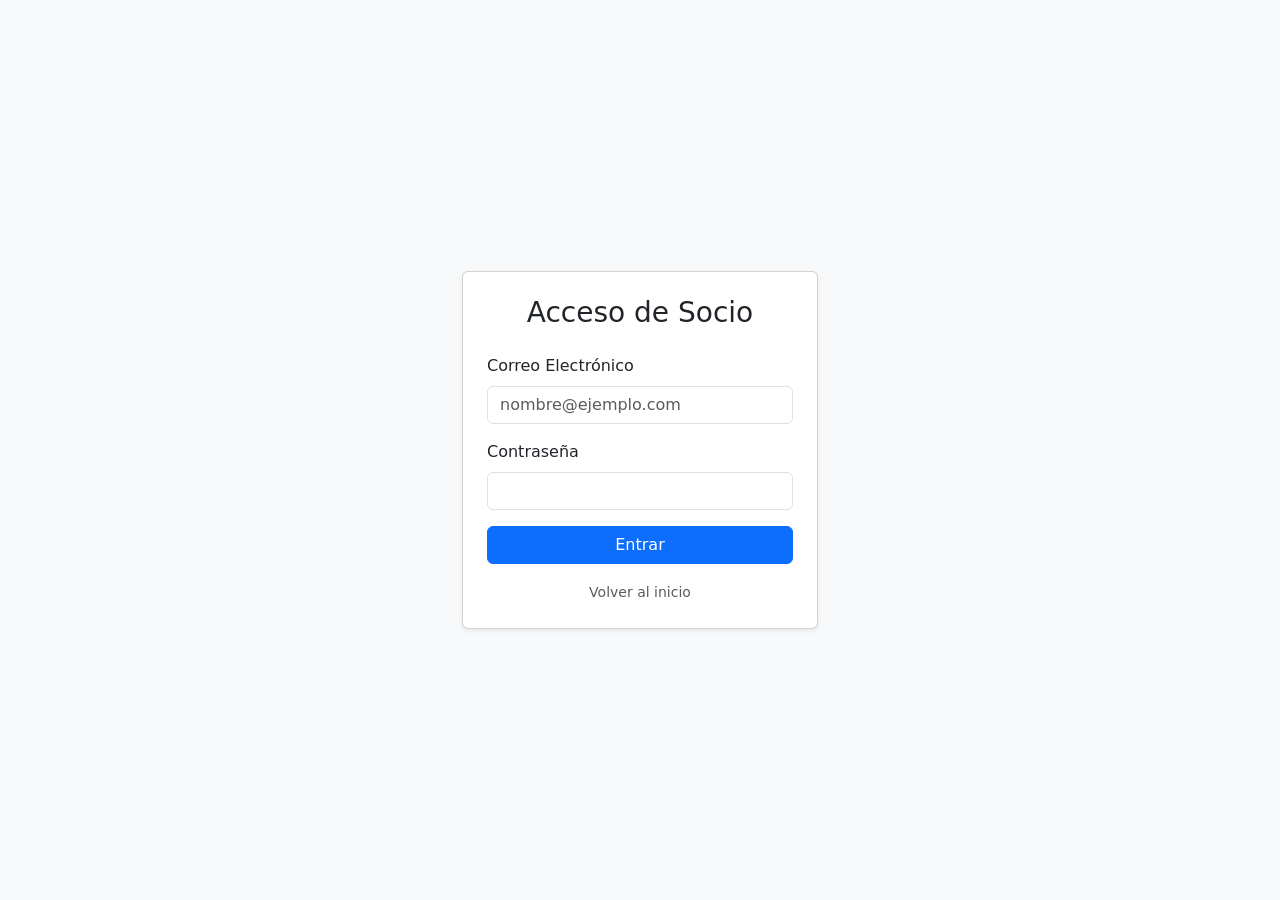
<file: frontend/socio.html>
<!DOCTYPE html>
<html lang="es">
<head>
    <meta charset="UTF-8">
    <meta name="viewport" content="width=device-width, initial-scale=1.0">
    <title>Área Privada del Socio - Peña Zaragocista</title>
    <link href="https://cdn.jsdelivr.net/npm/bootstrap@5.3.3/dist/css/bootstrap.min.css" rel="stylesheet">
    <link rel="stylesheet" href="css/style.css">
    <link rel="stylesheet" href="https://cdnjs.cloudflare.com/ajax/libs/font-awesome/6.4.0/css/all.min.css">
</head>
<body class="bg-light">

    <div id="header-placeholder"></div>

    <main class="py-5">
        <div class="container">
            
            <div class="d-flex flex-column flex-md-row justify-content-between align-items-md-center mb-4 pb-3 border-bottom gap-3">
                <div>
                    <h1 class="fw-bold text-dark mb-1">👤 Mi Área Privada</h1>
                    <p class="text-muted mb-0" id="mensaje-bienvenida">Gestiona tu perfil, cuotas y reservas de la peña.</p>
                </div>
                <div class="d-flex align-items-center gap-2">
                    <a href="admin.html" id="btn-rol-admin" class="btn btn-warning fw-bold text-dark shadow-sm d-none">
                        <i class="fas fa-tools me-2"></i> Cambiar a Rol Admin
                    </a>
                    <span class="badge bg-primary px-3 py-2 fs-6 shadow-sm" id="badge-num-socio">Socio</span>
                </div>
            </div>

            <ul class="nav nav-tabs nav-fill mb-4 shadow-sm rounded bg-white p-1" id="socioTabs" role="tablist">
                <li class="nav-item" role="presentation">
                    <button class="nav-link active fw-bold py-3" id="perfil-tab" data-bs-toggle="tab" data-bs-target="#perfil-pane" type="button" role="tab" aria-controls="perfil-pane" aria-selected="true">
                        <i class="fas fa-id-card me-2 text-primary"></i> Mis Datos de Socio
                    </button>
                </li>
                <li class="nav-item" role="presentation">
                    <button class="nav-link fw-bold py-3" id="pagos-tab" data-bs-toggle="tab" data-bs-target="#pagos-pane" type="button" role="tab" aria-controls="pagos-pane" aria-selected="false">
                        <i class="fas fa-credit-card me-2 text-success"></i> Cuotas y Pagos
                    </button>
                </li>
                <li class="nav-item" role="presentation">
                    <button class="nav-link fw-bold py-3" id="mis-reservas-tab" data-bs-toggle="tab" data-bs-target="#mis-reservas-pane" type="button" role="tab" aria-controls="mis-reservas-pane" aria-selected="false">
                        <i class="fas fa-calendar-check me-2 text-warning"></i> Mis Reservas (Viajes / Local)
                    </button>
                </li>
            </ul>

            <div class="tab-content" id="socioTabsContent">
                
                <div class="tab-pane fade show active" id="perfil-pane" role="tabpanel" aria-labelledby="perfil-tab" tabindex="0">
                    <div class="card border-0 shadow-sm p-4">
                        <h5 class="fw-bold mb-3"><i class="fas fa-user-edit me-2 text-secondary"></i> Actualizar Mis Datos</h5>
                        <form id="form-perfil-socio">
                            <div class="row g-3">
                                <div class="col-12 col-md-6">
                                    <label class="form-label small fw-bold">Nombre Completo</label>
                                    <input type="text" id="perfil-nombre" class="form-control" required>
                                </div>
                                <div class="col-12 col-md-6">
                                    <label class="form-label small fw-bold">Correo Electrónico</label>
                                    <input type="email" id="perfil-email" class="form-control" disabled>
                                    <small class="text-muted">El email no se puede modificar, contacta con administración.</small>
                                </div>
                                <div class="col-12 col-md-6">
                                    <label class="form-label small fw-bold">Teléfono de Contacto</label>
                                    <input type="tel" id="perfil-telefono" class="form-control" required>
                                </div>
                                <div class="col-12 col-md-6">
                                    <label class="form-label small fw-bold">Dirección / Localidad</label>
                                    <input type="text" id="perfil-direccion" class="form-control" required>
                                </div>
                            </div>
                            <div class="text-end mt-4">
                                <button type="submit" class="btn btn-primary fw-bold px-4">Guardar Cambios</button>
                            </div>
                        </form>
                    </div>
                </div>

                <div class="tab-pane fade" id="pagos-pane" role="tabpanel" aria-labelledby="pagos-tab" tabindex="0">
                    <div class="row g-4">
                        <div class="col-12 col-md-4">
                            <div class="card border-0 shadow-sm p-4 text-center h-100 justify-content-center bg-white">
                                <div class="mb-3">
                                    <i class="fas fa-check-circle text-success fs-1"></i>
                                </div>
                                <h4 class="fw-bold mb-1">Cuota Al Día</h4>
                                <p class="text-muted small">Tu suscripción anual está activa</p>
                                <div class="alert alert-success border-0 py-2 mb-0" role="alert">
                                    <strong>Temporada 2026-2027</strong>
                                </div>
                            </div>
                        </div>
                        <div class="col-12 col-md-8">
                            <div class="card border-0 shadow-sm p-4 h-100">
                                <h5 class="fw-bold mb-3"><i class="fas fa-history me-2 text-secondary"></i> Historial de Recibos</h5>
                                <div class="table-responsive">
                                    <table class="table align-middle">
                                        <thead class="table-light">
                                            <tr>
                                                <th>Concepto</th>
                                                <th>Fecha</th>
                                                <th>Importe</th>
                                                <th>Método</th>
                                            </tr>
                                        </thead>
                                        <tbody>
                                            <tr>
                                                <td class="fw-bold">Cuota Anual Peña 2026-2027</td>
                                                <td>01/09/2025</td>
                                                <td>30,00 €</td>
                                                <td><i class="fab fa-cc-stripe text-primary"></i> Stripe</td>
                                            </tr>
                                        </tbody>
                                    </table>
                                </div>
                            </div>
                        </div>
                    </div>
                </div>

                <div class="tab-pane fade" id="mis-reservas-pane" role="tabpanel" aria-labelledby="mis-reservas-tab" tabindex="0">
                    
                    <!-- 🚗 SECCIÓN: OFRECER VEHÍCULO PROPIO -->
                    <div class="card border-0 shadow-sm p-4 mb-4">
                        <h5 class="fw-bold text-dark mb-1"><i class="fas fa-car text-info me-2"></i>¿Vas a viajar en tu coche? Ofrécelo a la peña</h5>
                        <p class="text-muted small mb-3">Registra tu coche para que la administración y otros peñistas sepan que dispones de plazas libres para el próximo desplazamiento.</p>
                        
                        <div class="row g-3 align-items-end">
                            <div class="col-md-6">
                                <label class="form-label small fw-bold">Selecciona Partido / Destino</label>
                                <select id="coche-viaje-select" class="form-select" required>
                                    <option value="">Cargando partidos fuera de casa...</option>
                                </select>
                            </div>
                            <div class="col-md-3">
                                <label class="form-label small fw-bold">Plazas Libres Ofrecidas</label>
                                <select id="coche-plazas-select" class="form-select">
                                    <option value="1">1 plaza libre</option>
                                    <option value="2">2 plazas libres</option>
                                    <option value="3">3 plazas libres</option>
                                    <option value="4" selected>4 plazas libres</option>
                                    <option value="5">5 plazas libres</option>
                                </select>
                            </div>
                            <div class="col-md-3">
                                <button type="button" id="btn-registrar-vehiculo" class="btn btn-info w-100 fw-bold">
                                    Registrar Vehículo
                                </button>
                            </div>
                        </div>
                    </div>

                    <!-- 🚗 SECCIÓN: TABLA DE SOLICITUDES Y RESERVAS -->
                    <div class="card border-0 shadow-sm p-4">
                        <div class="d-flex flex-column flex-md-row justify-content-between align-items-md-center mb-3 gap-2">
                            <h5 class="fw-bold mb-0"><i class="fas fa-route me-2 text-secondary"></i> Tus solicitudes y plazas activas</h5>
                            
                            <!-- 🎯 Controles de ordenación -->
                            <div class="d-flex align-items-center gap-2">
                                <label for="filtro-orden" class="small text-muted fw-bold mb-0 text-nowrap">Ordenar por:</label>
                                <select id="filtro-orden" class="form-select form-select-sm" onchange="ordenarSolicitudesSocio()">
                                    <option value="fecha-asc">📅 Fecha (Más cercana)</option>
                                    <option value="fecha-desc">📅 Fecha (Más lejana)</option>
                                    <option value="estado-asc">📌 Estado (A-Z)</option>
                                    <option value="estado-desc">📌 Estado (Z-A)</option>
                                    <option value="tipo-asc">🚗 Tipo (A-Z)</option>
                                    <option value="tipo-desc">🚗 Tipo (Z-A)</option>
                                </select>
                            </div>
                        </div>

                        <div class="table-responsive">
                            <table class="table table-hover align-middle">
                                <thead class="table-light">
                                    <tr>
                                        <th>Tipo</th>
                                        <th>Detalle / Evento</th>
                                        <th>Fecha</th>
                                        <th>Estado</th>
                                        <th class="text-center">Acción</th>
                                    </tr>
                                </thead>
                                <tbody id="tabla-mis-solicitudes">
                                    <tr>
                                        <td colspan="5" class="text-center text-muted py-3">Cargando solicitudes desde el servidor...</td>
                                    </tr>
                                </tbody>
                            </table>
                        </div>
                    </div>

                </div>

            </div>
        </div>
    </main>

    <div id="footer-placeholder"></div>

    <script src="https://cdn.jsdelivr.net/npm/bootstrap@5.3.3/dist/js/bootstrap.bundle.min.js"></script>
    <script src="js/components/header.js"></script>
    <script src="js/components/footer.js"></script>
    <script src="js/app.js"></script>
    <script src="js/socio-panel.js"></script>

    <script>
        document.addEventListener("DOMContentLoaded", () => {
            const socioId = localStorage.getItem("socio_id");
            const socioNombre = localStorage.getItem("socio_nombre");
            const socioEmail = localStorage.getItem("socio_email");
            const socioRol = localStorage.getItem("socio_rol");

            if (!socioId || !socioNombre) {
                alert("Acceso restringido. Por favor, inicia sesión.");
                window.location.href = "login.html";
                return;
            }

            const mensajeBienvenida = document.getElementById("mensaje-bienvenida");
            const badgeNumSocio = document.getElementById("badge-num-socio");
            const btnRolAdmin = document.getElementById("btn-rol-admin");

            const inputNombre = document.getElementById("perfil-nombre");
            const inputEmail = document.getElementById("perfil-email");
            const inputTelefono = document.getElementById("perfil-telefono");
            const inputDireccion = document.getElementById("perfil-direccion");
            const formPerfil = document.getElementById("form-perfil-socio");
            const formCoche = document.getElementById("form-ofrecer-coche");

            mensajeBienvenida.textContent = `Bienvenido/a, ${socioNombre}. Gestiona tu perfil, cuotas y reservas de la peña.`;
            badgeNumSocio.textContent = `Nº Socio: #${socioId}`;

            if (socioRol === "Admin" || socioRol === "admin") {
                btnRolAdmin.classList.remove("d-none");
            } else {
                btnRolAdmin.classList.add("d-none");
            }

            inputNombre.value = socioNombre;
            inputEmail.value = socioEmail;
            inputTelefono.value = localStorage.getItem("socio_telefono") || "";
            inputDireccion.value = localStorage.getItem("socio_direccion") || "";

            if (typeof cargarSolicitudesDesdeBackend === "function") {
                cargarSolicitudesDesdeBackend({ id: parseInt(socioId), nombre: socioNombre });
            }

            // Sincronización limpia por Intervalo
            const comprobarYAgregarLocal = setInterval(() => {
                const tablaSolicitudes = document.getElementById("tabla-mis-solicitudes");
                
                if (tablaSolicitudes) {
                    if (!tablaSolicitudes.innerText.includes("Cargando solicitudes desde el servidor")) {
                        clearInterval(comprobarYAgregarLocal);
                        
                        let reservasLocal = JSON.parse(localStorage.getItem(`reservas_socio_${socioId}`)) || [];
                        
                        if (reservasLocal.length > 0) {
                            if (tablaSolicitudes.innerText.includes("No tienes solicitudes") || (tablaSolicitudes.rows.length === 1 && tablaSolicitudes.rows[0].cells[0].colSpan === 5)) {
                                tablaSolicitudes.innerHTML = "";
                            }

                            reservasLocal.forEach((reserva, index) => {
                                const fila = document.createElement("tr");
                                fila.innerHTML = `
                                    <td><span class="badge bg-warning text-dark"><i class="fas fa-home me-1"></i> ${reserva.tipo}</span></td>
                                    <td class="fw-bold text-secondary">${reserva.detalle}</td>
                                    <td>${reserva.fecha}</td>
                                    <td><span class="badge bg-secondary p-2"><i class="fas fa-spinner fa-spin me-1"></i> ${reserva.estado}</span></td>
                                    <td class="text-center">
                                        <button class="btn btn-sm btn-outline-danger" onclick="eliminarReservaLocalSimulada(${index})">
                                            <i class="fas fa-trash"></i>
                                        </button>
                                    </td>
                                `;
                                tablaSolicitudes.appendChild(fila);
                            });
                        }
                    }
                }
            }, 100);

            formPerfil.addEventListener("submit", async (e) => {
                e.preventDefault();
                const datosActualizados = {
                    nombre: inputNombre.value,
                    telefono: inputTelefono.value,
                    direccion: inputDireccion.value
                };

                try {
                    const response = await fetch(`http://localhost:8000/usuarios/${socioId}`, {
                        method: "PUT",
                        headers: {
                            "Content-Type": "application/json",
                            "X-Usuario-Id": socioId
                        },
                        body: JSON.stringify(datosActualizados)
                    });

                    if (response.ok) {
                        localStorage.setItem("socio_nombre", inputNombre.value);
                        localStorage.setItem("socio_telefono", inputTelefono.value);
                        localStorage.setItem("socio_direccion", inputDireccion.value);
                        alert("¡Cambios guardados con éxito!");
                        window.location.reload();
                    } else {
                        alert("Error al actualizar los datos.");
                    }
                } catch (error) {
                    console.error("Error:", error);
                    alert("Fallo de conexión con el servidor backend.");
                }
            });

            if (formCoche) {
                formCoche.addEventListener("submit", async (e) => {
                    e.preventDefault();
                    const viajeId = document.getElementById("coche-viaje-id").value;
                    const plazas = document.getElementById("coche-plazas").value;

                    if (typeof ofrecerCocheSocio === "function") {
                        await ofrecerCocheSocio(viajeId, plazas);
                    }
                });
            }
        });

        function eliminarReservaLocalSimulada(index) {
            if (confirm("¿Seguro que deseas cancelar esta solicitud de reserva del local?")) {
                const socioId = localStorage.getItem("socio_id");
                let reservasLocal = JSON.parse(localStorage.getItem(`reservas_socio_${socioId}`)) || [];
                reservasLocal.splice(index, 1);
                localStorage.setItem(`reservas_socio_${socioId}`, JSON.stringify(reservasLocal));
                window.location.reload();
            }
        }
        
        // GESTIÓN INTELIGENTE DE PESTAÑAS (Persistencia + Hash URL)
        document.addEventListener("DOMContentLoaded", () => {
            const tabButtons = document.querySelectorAll('#pills-tab button[data-bs-toggle="pill"], #adminTabs button[data-bs-toggle="tab"]');
            
            // 1. Si venimos desde el botón con hash "socio.html#reservas" o hay una pestaña guardada
            const hash = window.location.hash; // Ej: "#reservas"
            const savedTab = localStorage.getItem("activeTab_socio");

            if (hash === "#reservas") {
                const tabReservas = document.querySelector('button[data-bs-target*="reservas"], button[id*="reservas"]');
                if (tabReservas) {
                    const bsTab = new bootstrap.Tab(tabReservas);
                    bsTab.show();
                }
            } else if (savedTab) {
                const targetTab = document.querySelector(`button[data-bs-target="${savedTab}"]`);
                if (targetTab) {
                    const bsTab = new bootstrap.Tab(targetTab);
                    bsTab.show();
                }
            }

            // 2. Guardar en localStorage cada vez que el usuario cambia de pestaña
            tabButtons.forEach(btn => {
                btn.addEventListener("shown.bs.tab", (e) => {
                    const target = e.target.getAttribute("data-bs-target");
                    if (target) localStorage.setItem("activeTab_socio", target);
                });
            });
        });
    </script>
</body>
</html>
</file>
<file: frontend/css/style.css>
/* --- 1. VARIABLES CORPORATIVAS --- */
:root {
    --azul-zaragoza: #0033A0;
    --oro-zaragoza: #FFD700;
    --blanco: #ffffff;
    --gris-fondo: #f4f6f9;
    --gris-texto: #212529;
}

/* --- 2. ESTRUCTURA BASE --- */
* { box-sizing: border-box; }

body {
    /* Combinamos un filtro blanco semitransparente (85%) y la imagen de fondo */
    background-image: linear-gradient(rgba(255, 255, 255, 0.85), rgba(255, 255, 255, 0.85)), url('../assets/romareda.jpg'); 
    
    /* Nota: He usado 'Andorra-Real_Zaragoza_previa.webp' que sé que la tienes en assets, 
       si descargas otra específica del estadio, cambia el nombre aquí a 'romareda-bg.jpg' */

    background-attachment: fixed;    /* El fondo se queda quieto al hacer scroll */
    background-position: center;     /* Centra la foto */
    background-repeat: no-repeat;    /* Evita que se duplique */
    background-size: cover;          /* Cubre toda la pantalla */
    background-color: var(--gris-fondo); /* Respaldo por si acaso */
    
    color: var(--gris-texto);
    font-family: 'Segoe UI', Roboto, Helvetica, Arial, sans-serif;
    min-height: 100vh;
    display: flex;
    flex-direction: column;
    margin: 0;
}

main {
    flex: 1;
    padding-bottom: 3rem;
}

/* --- 3. HEADER & NAVBAR --- */
#header-placeholder .navbar {
    background-color: var(--blanco) !important;
    border-bottom: 5px solid var(--azul-zaragoza) !important;
    padding: 1rem 0;
    box-shadow: 0 2px 5px rgba(0,0,0,0.1);
}

/* Efecto hover en los enlaces del menú */
.navbar-nav .nav-link {
    transition: transform 0.2s, opacity 0.2s;
}

.navbar-nav .nav-link:hover {
    transform: translateY(-2px);
    opacity: 0.7;
}

/* --- 4. CARTELERA Y TARJETAS --- */
.card {
    border: none;
    border-radius: 15px;
    box-shadow: 0 6px 15px rgba(0,0,0,0.08);
    transition: all 0.3s ease;
}

.card:hover { transform: translateY(-5px); }

/* --- 5. FOOTER Y REDES --- */
footer {
    background-color: var(--blanco);
    border-top: 1px solid #dee2e6;
    padding: 2rem 0;
    text-align: center;
}

.footer-sociales a {
    color: var(--azul-zaragoza);
    font-size: 1.5rem;
    transition: 0.3s;
}

/* --- 6. SECCIÓN GALERÍA INTERACTIVA --- */
.gallery-card img {
    transition: transform 0.4s ease;
    cursor: zoom-in; /* Cursor de lupa para invitar al clic */
}

.gallery-card:hover img {
    transform: scale(1.05); /* Zoom suave a la foto */
}

.gallery-card {
    transition: box-shadow 0.3s ease;
}

.gallery-card:hover {
    box-shadow: 0 8px 20px rgba(0,0,0,0.15) !important;
}
</file>
